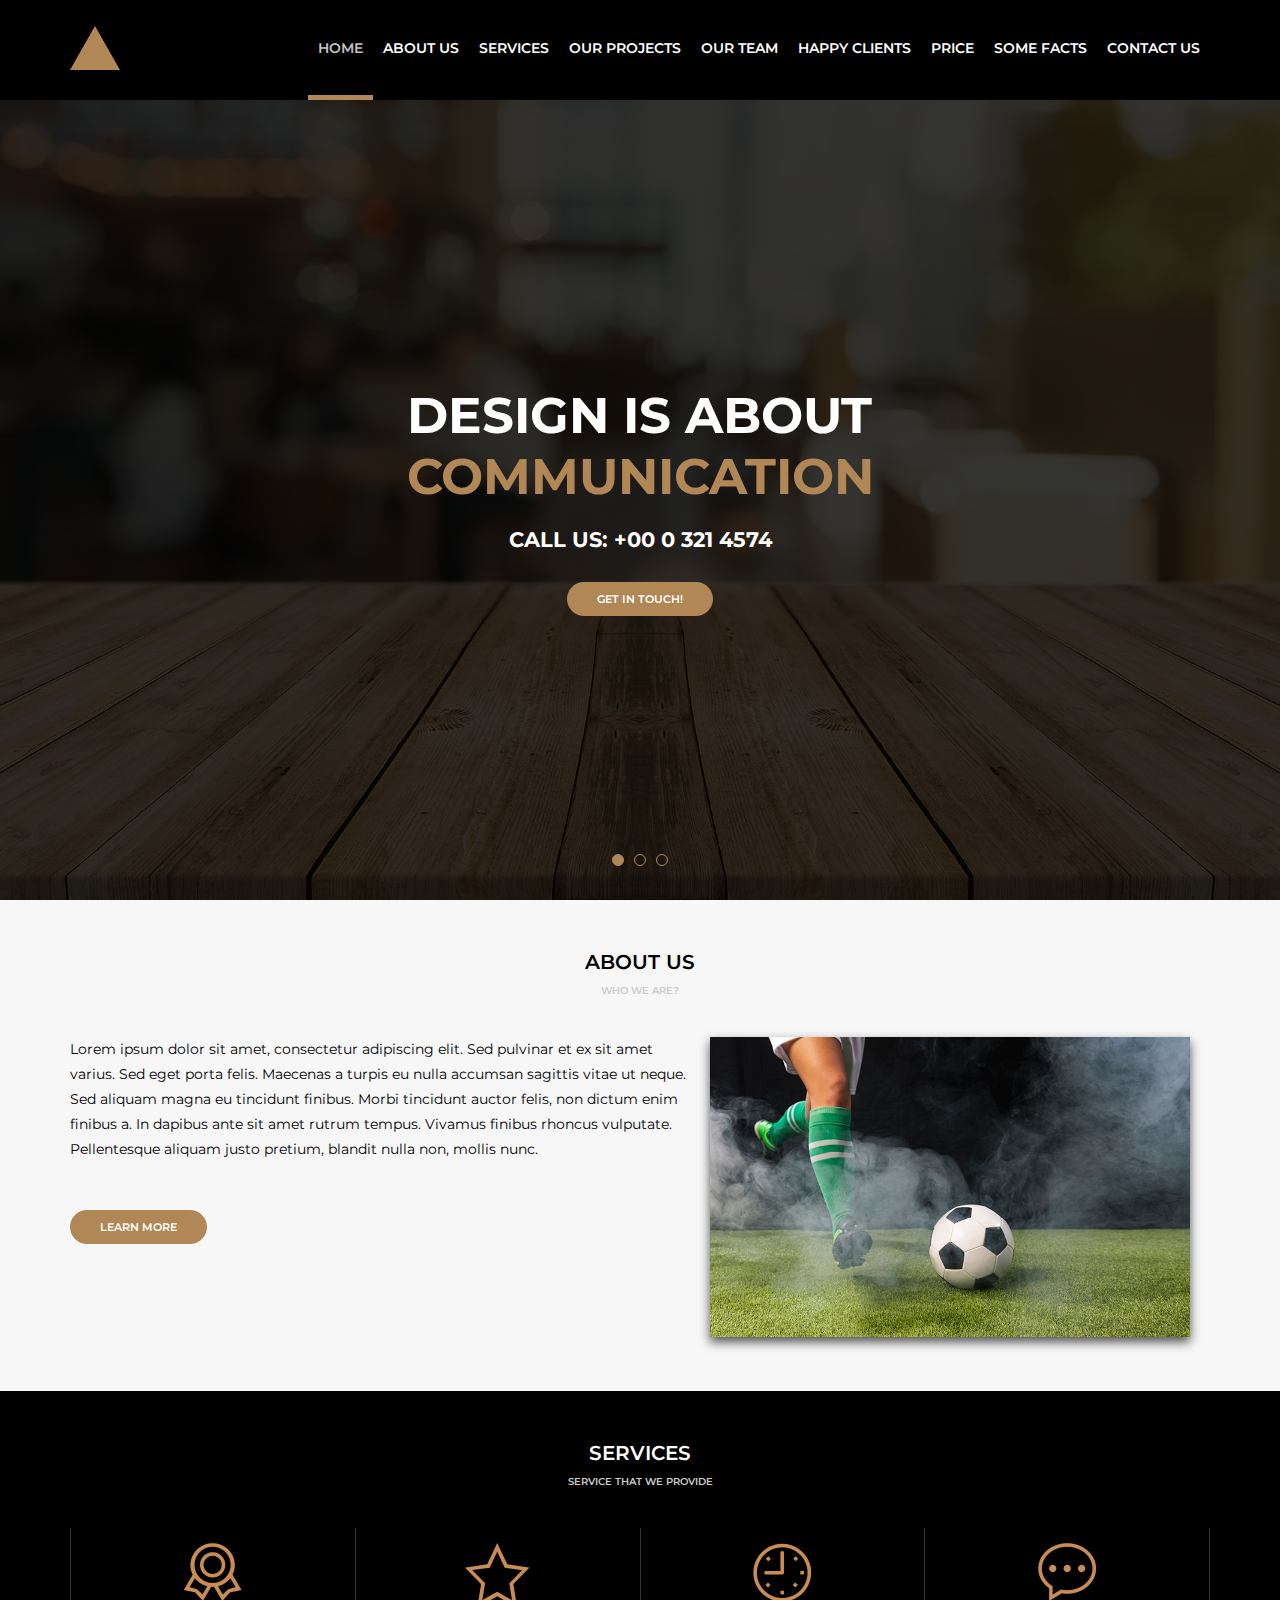
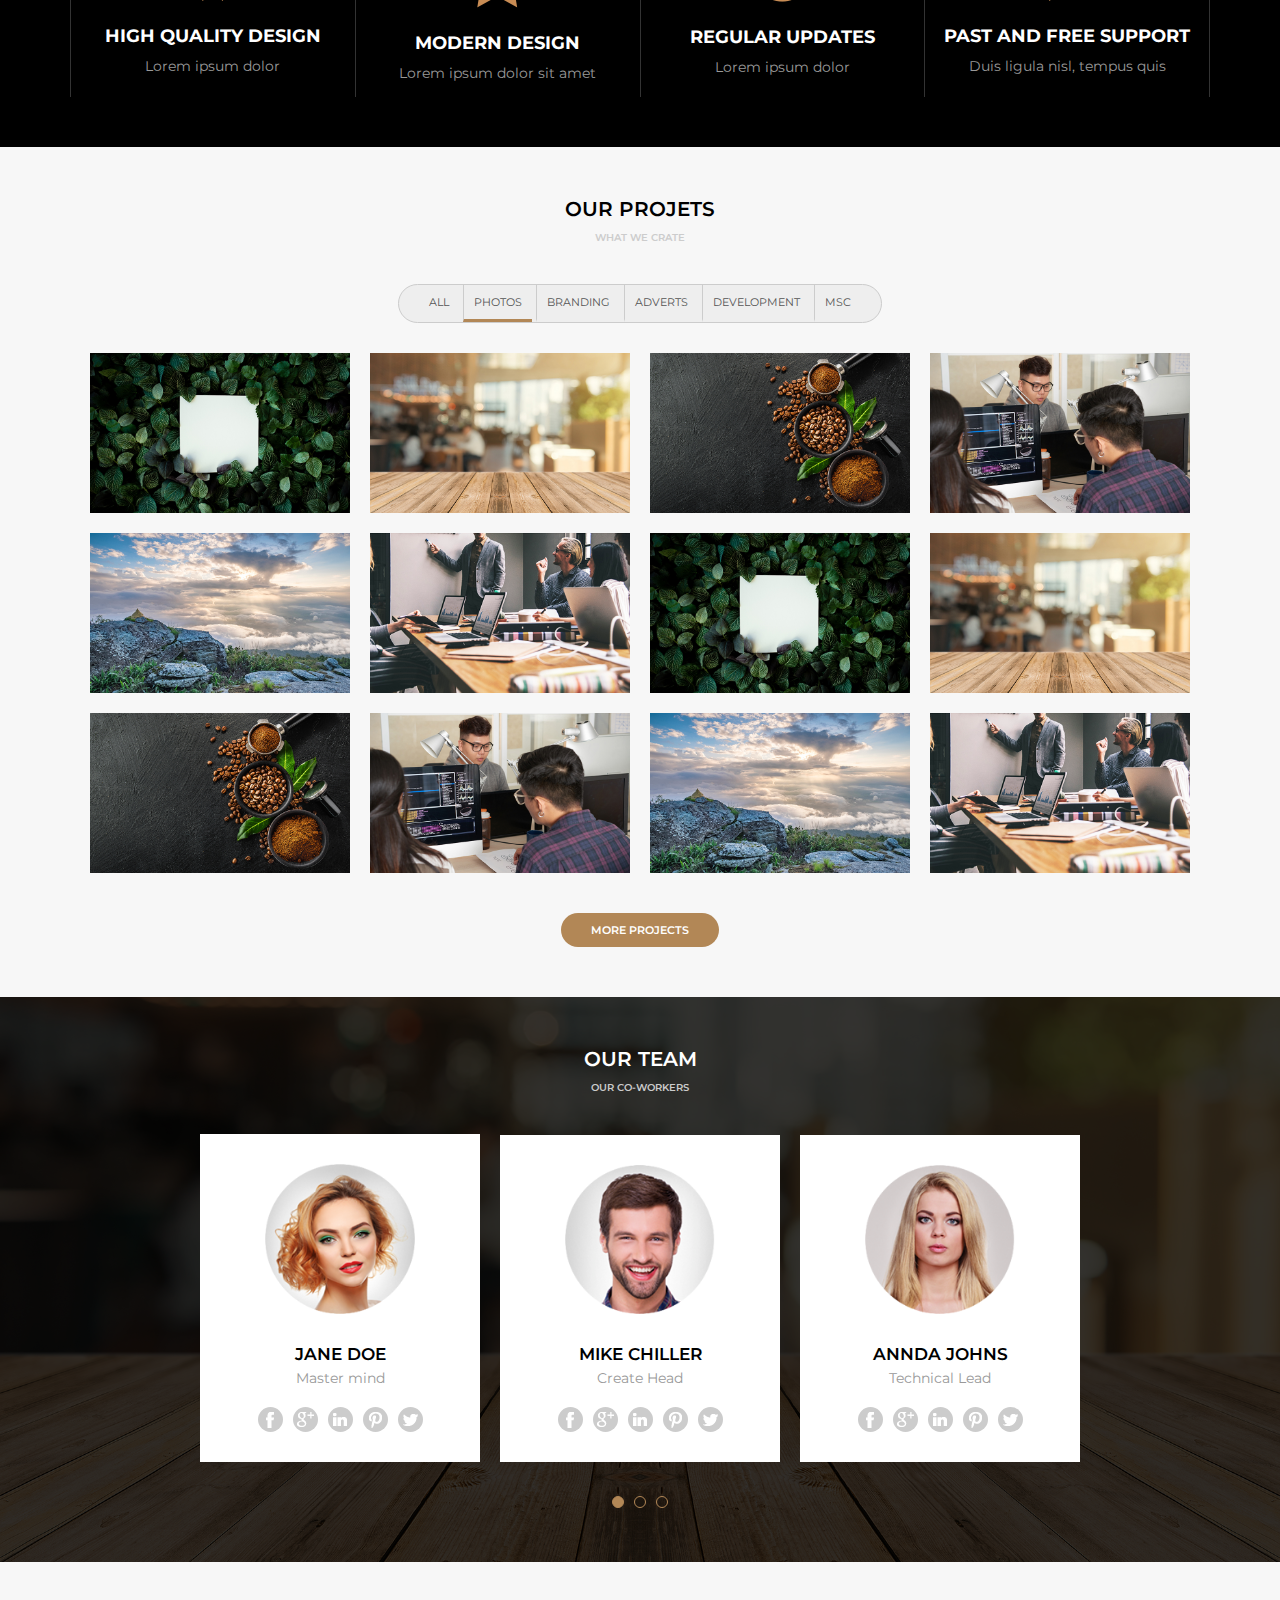
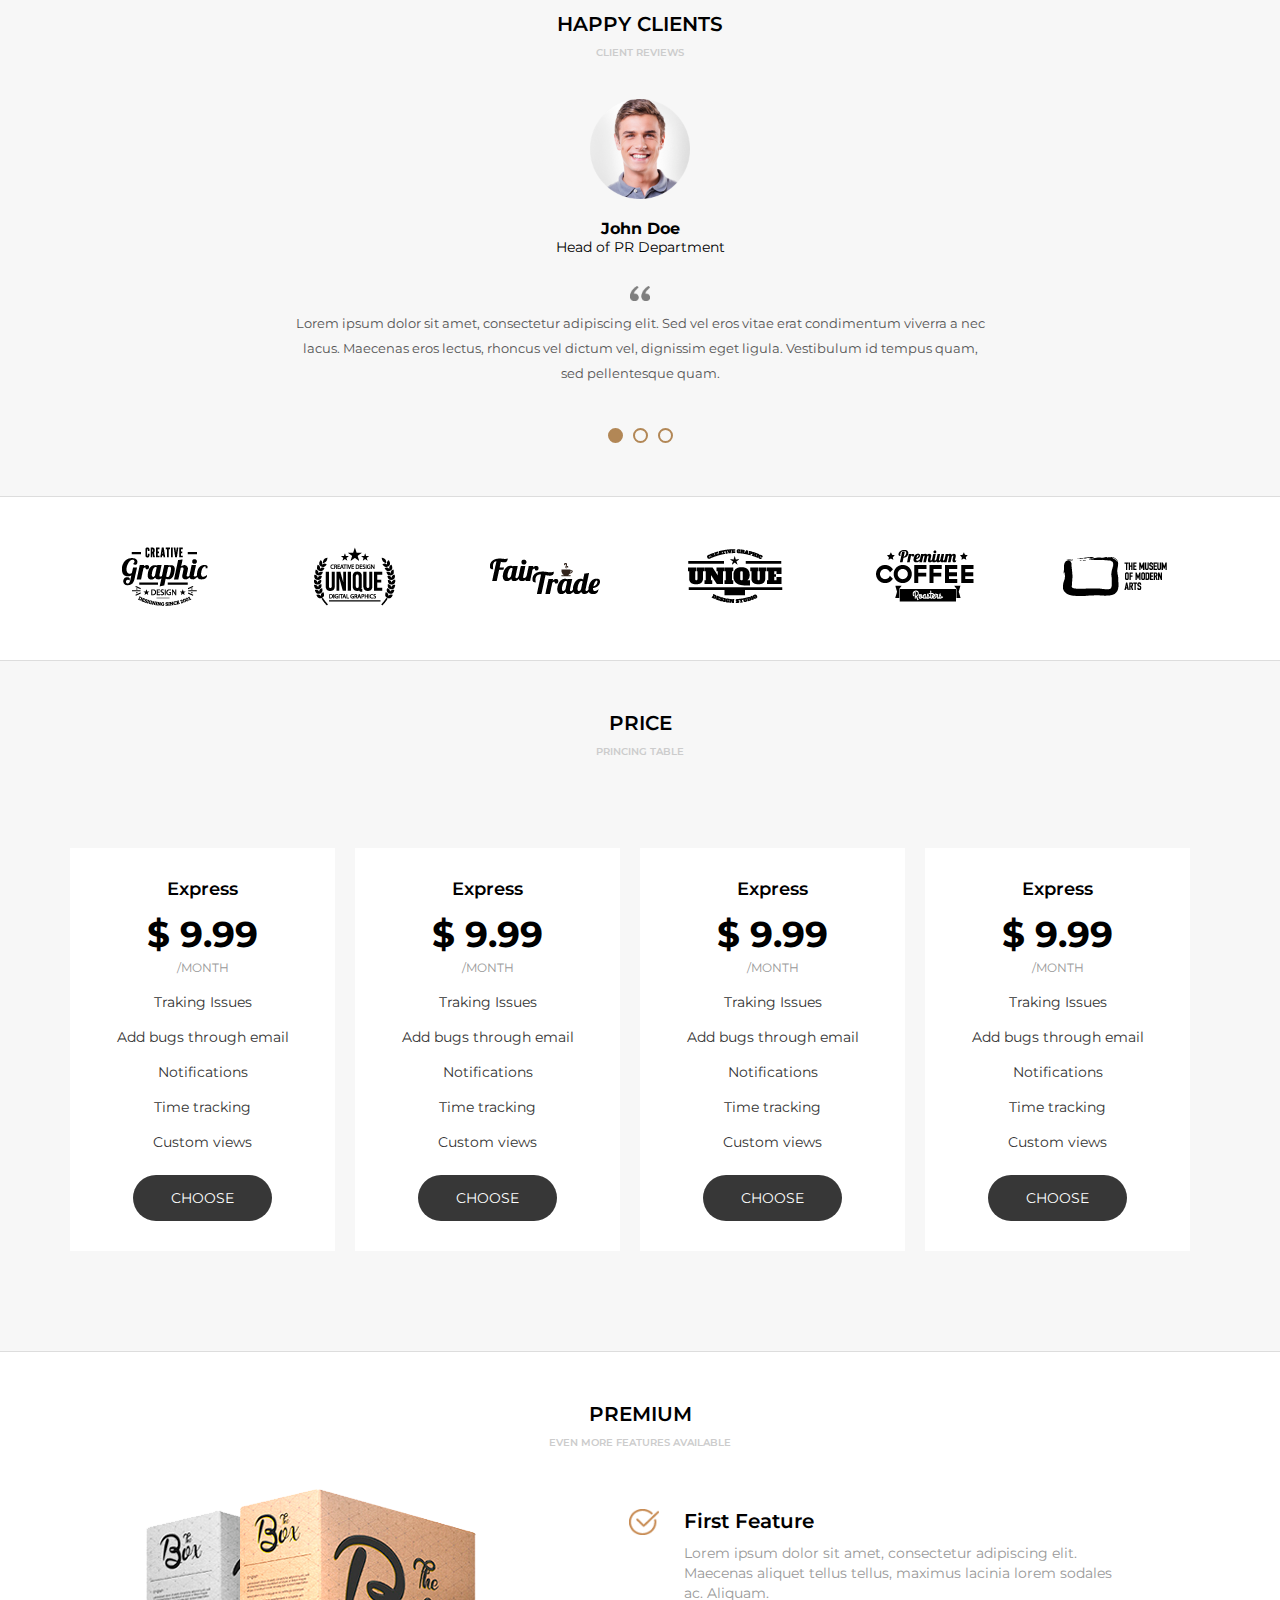
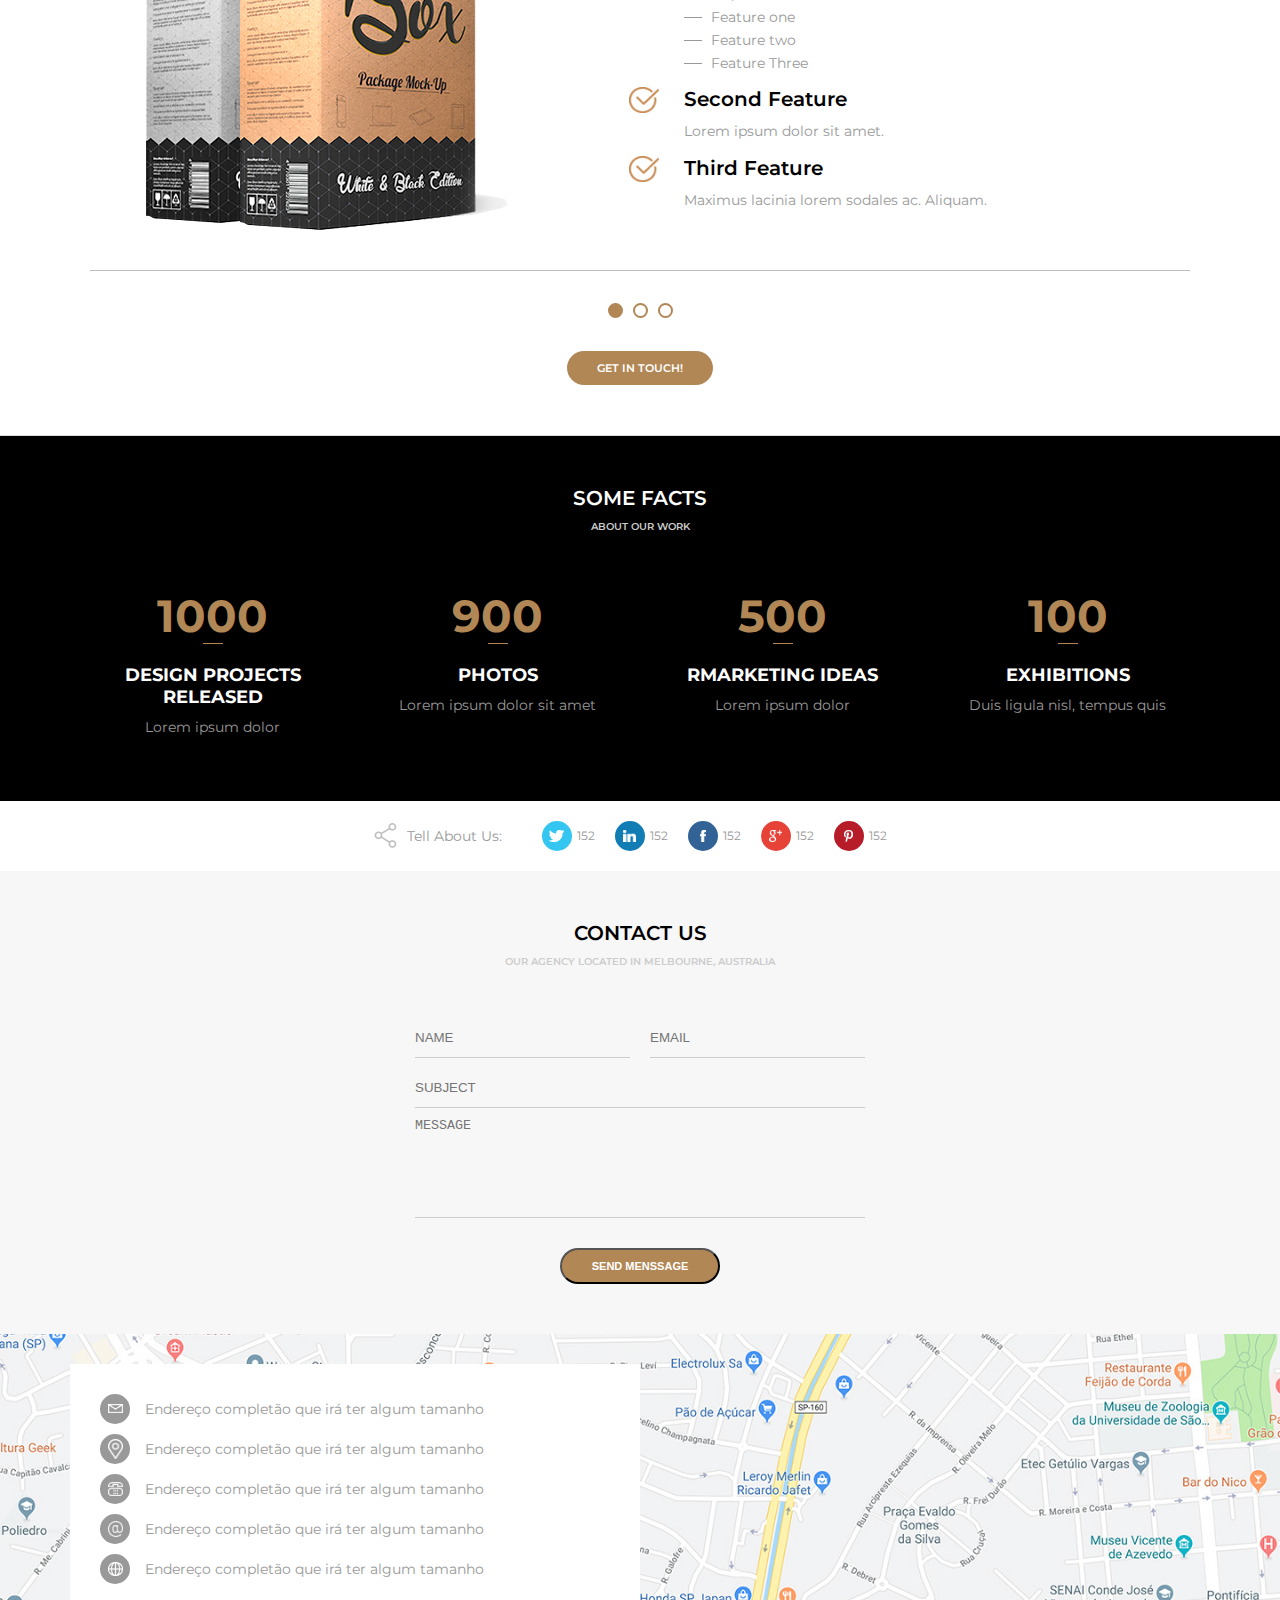
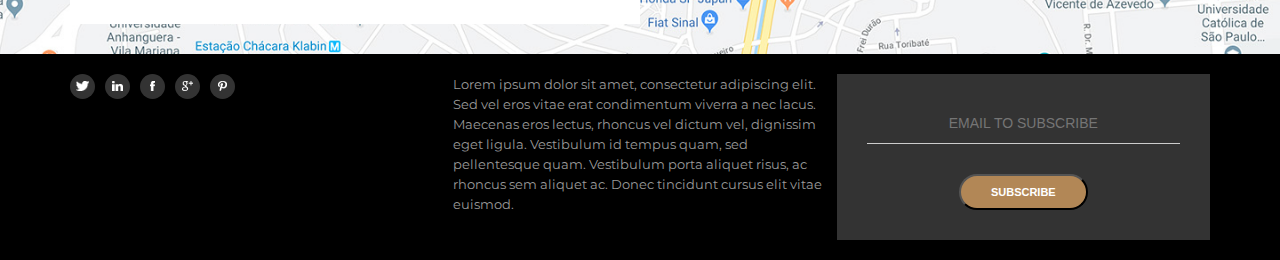
<file: index.html>
<!DOCTYPE html>
<html lang="en">
  <head>
    <meta charset="UTF-8" />
    <meta name="viewport" content="width=device-width,minimum-scale=1, initial-scale=1.0" />
    <title>AWAX</title>
    <link rel="preconnect" href="https://fonts.googleapis.com" />
    <link rel="preconnect" href="https://fonts.gstatic.com" crossorigin />
    <link
      href="https://fonts.googleapis.com/css2?family=Montserrat:wght@300;400;600;700&display=swap"
      rel="stylesheet"
    />
    <link rel="stylesheet" href="./assets/css/style.css" />
  </head>
  <body>
    <header>
      <div class="header">
        <div class="logo">
          <img src="./assets/images/logo.svg" alt="logo" />
        </div>
        <div class="menu">
          <img class="menu-opener" src="./assets/images/menu.png" alt="menu">
          <nav>
            <ul>
              <li class="active"><a href="">Home</a></li>
              <li><a href="">About Us</a></li>
              <li><a href="">Services</a></li>
              <li><a href="">Our Projects</a></li>
              <li><a href="">Our Team</a></li>
              <li><a href="">Happy Clients</a></li>
              <li><a href="">Price</a></li>
              <li><a href="">Some Facts</a></li>
              <li><a href="">Contact Us</a></li>
            </ul>
          </nav>
        </div>
      </div>
    </header>
    <main>
      <section class="banner">
        <div class="sliders" style="margin-left: 0vw">
          <div class="slide">
            <div class="slideArea">
              <h1>
                Design is about <br />
                <span>Communication</span>
              </h1>
              <h2>Call Us: +00 0 321 4574</h2>
              <a href="#" class="button">Get in Touch!</a>
            </div>
          </div><div class="slide">
            <div class="slideArea">
              <h1>
                Design is about <br />
                <span>Alogo</span>
              </h1>
              <h2>Call Us: +00 0 321 4574</h2>
              <a href="#" class="button">Get in Touch!</a>
            </div>
          </div><div class="slide">
            <div class="slideArea">
              <h1>
                Design is about <br />
                <span>Teste</span>
              </h1>
              <h2>Call Us: +00 0 321 4574</h2>
              <a href="#" class="button">Get in Touch!</a>
            </div>
          </div>
        </div>

        <div class="sliders-pointers">
          <div class="pointer active"></div>
          <div class="pointer"></div>
          <div class="pointer"></div>
        </div>
      </section>

      <section class="default ligth">
        <div class="section-title">About Us</div>
        <div class="section-desc">Who we are?</div>
        <div class="section-body">
          <div class="section-aboutus">
            <div class="section-aboutus--left">
              <p>Lorem ipsum dolor sit amet, consectetur adipiscing elit. Sed pulvinar et ex sit amet varius. Sed eget porta felis. Maecenas a turpis eu nulla accumsan sagittis vitae ut neque. Sed aliquam magna eu tincidunt finibus. Morbi tincidunt auctor felis, non dictum enim finibus a. In dapibus ante sit amet rutrum tempus. Vivamus finibus rhoncus vulputate. Pellentesque aliquam justo pretium, blandit nulla non, mollis nunc.</p>
              <br>
              <a href="#" class="button">Learn More</a>
            </div>
            <div class="section-aboutus--right">
              <img src="./media/foto9.jpg" alt="fotball">
              
            </div>
          </div>
        </div>
      </section>

      <section class="default dark">
        <div class="section-title">Services</div>
        <div class="section-desc">Service that we provide</div>
        <div class="section-body">
          <div class="section-services">
            <div class="section-service">
              <img src="./assets/images/medalha.png" alt="icon">
              <h4>high Quality Design</h4>
              <p>Lorem ipsum dolor</p>
            </div>
            <div class="section-service">
              <img src="./assets/images/estrela.png" alt="icon">
              <h4>Modern Design</h4>
              <p>Lorem ipsum dolor sit amet</p>
            </div>
            <div class="section-service">
              <img src="./assets/images/relogio.png" alt="icon">
              <h4>Regular Updates</h4>
              <p>Lorem ipsum dolor</p>
            </div>
            <div class="section-service">
              <img src="./assets/images/balao.png" alt="icon">
              <h4>Past And Free Support</h4>
              <p>Duis ligula nisl, tempus quis</p>
            </div>
          </div>
        </div>
      </section>

      <section class="default ligth">
        <div class="section-title">Our Projets</div>
        <div class="section-desc">What we crate</div>
        <div class="section-body">
          <div class="section-projects">
            <div class="section-projects---filtros">
              <ul>
                <li >All</li>
                <li class="active">Photos</li>
                <li>Branding</li>
                <li>Adverts</li>
                <li>Development</li>
                <li>MSC</li>
              </ul>
            </div>

            <div class="section-projects--photos">
              <div class="section-projects--photo">
                <div class="section-projects--photoarea">
                  <div class="section-projects--photoinfo">
                    <h5>ABOUT</h5>
                    <p>There are many variations</p>
                  </div>
                  <img src="./media/foto1.jpg" alt="">
                </div>
              </div>
              <div class="section-projects--photo">
                <div class="section-projects--photoarea">
                  <div class="section-projects--photoinfo">
                    <h5>ABOUT</h5>
                    <p>There are many variations</p>
                  </div>
                  <img src="./media/foto2.jpg" alt="">
                </div>
              </div>
              <div class="section-projects--photo">
                <div class="section-projects--photoarea">
                  <div class="section-projects--photoinfo">
                    <h5>ABOUT</h5>
                    <p>There are many variations</p>
                  </div>
                  <img src="./media/foto3.jpg" alt="">
                </div>
              </div>
              <div class="section-projects--photo">
                <div class="section-projects--photoarea">
                  <div class="section-projects--photoinfo">
                    <h5>ABOUT</h5>
                    <p>There are many variations</p>
                  </div>
                  <img src="./media/foto4.jpg" alt="">
                </div>
              </div>
              <div class="section-projects--photo">
                <div class="section-projects--photoarea">
                  <div class="section-projects--photoinfo">
                    <h5>ABOUT</h5>
                    <p>There are many variations</p>
                  </div>
                  <img src="./media/foto5.jpg" alt="">
                </div>
              </div>
              <div class="section-projects--photo">
                <div class="section-projects--photoarea">
                  <div class="section-projects--photoinfo">
                    <h5>ABOUT</h5>
                    <p>There are many variations</p>
                  </div>
                  <img src="./media/foto6.jpg" alt="">
                </div>
              </div>
              <div class="section-projects--photo">
                <div class="section-projects--photoarea">
                  <div class="section-projects--photoinfo">
                    <h5>ABOUT</h5>
                    <p>There are many variations</p>
                  </div>
                  <img src="./media/foto1.jpg" alt="">
                </div>
              </div>
              <div class="section-projects--photo">
                <div class="section-projects--photoarea">
                  <div class="section-projects--photoinfo">
                    <h5>ABOUT</h5>
                    <p>There are many variations</p>
                  </div>
                  <img src="./media/foto2.jpg" alt="">
                </div>
              </div>
              <div class="section-projects--photo">
                <div class="section-projects--photoarea">
                  <div class="section-projects--photoinfo">
                    <h5>ABOUT</h5>
                    <p>There are many variations</p>
                  </div>
                  <img src="./media/foto3.jpg" alt="">
                </div>
              </div>
              <div class="section-projects--photo">
                <div class="section-projects--photoarea">
                  <div class="section-projects--photoinfo">
                    <h5>ABOUT</h5>
                    <p>There are many variations</p>
                  </div>
                  <img src="./media/foto4.jpg" alt="">
                </div>
              </div>
              <div class="section-projects--photo">
                <div class="section-projects--photoarea">
                  <div class="section-projects--photoinfo">
                    <h5>ABOUT</h5>
                    <p>There are many variations</p>
                  </div>
                  <img src="./media/foto5.jpg" alt="">
                </div>
              </div>
              <div class="section-projects--photo">
                <div class="section-projects--photoarea">
                  <div class="section-projects--photoinfo">
                    <h5>ABOUT</h5>
                    <p>There are many variations</p>
                  </div>
                  <img src="./media/foto6.jpg" alt="">
                </div>
              </div>
            </div>

            <a href="#" class="button">More Projects</a>
          </div>
        </div>
      </section>

      <section class="default dark bg-team">
        <div class="section-team-area">
          <div class="section-title">Our team</div>
          <div class="section-desc">Our Co-workers</div>
            <div class="section-body">
              <div class="section-team">
                <div class="sliders" style="margin-left: 0vw">
                  <div class="slide">
                    <div class="slideArea">
                     <img src="./media/mulher1.png" alt="woman" class="section-team--avatar">
                     <div class="section-team--name">Jane Doe</div>
                     <div class="section-team--role">Master mind</div>
                     <div class="section-team--social">
                      <a href="#"><img src="./assets/images/facebook.png" alt="facebook"></a>
                      <a href="#"><img src="./assets/images/googleplus.png" alt="googleplus"></a>
                      <a href="#"><img src="./assets/images/linkedin.png" alt="linkedin"></a>
                      <a href="#"><img src="./assets/images/pinterest.png" alt="pinterest"></a>
                      <a href="#"><img src="./assets/images/twitter.png" alt="twitter"></a>
                     </div>
                    </div>
                  </div><div class="slide">
                    <div class="slideArea">
                      <img src="./media/homem1.png" alt="woman" class="section-team--avatar">
                      <div class="section-team--name">Mike Chiller</div>
                      <div class="section-team--role">Create Head</div>
                      <div class="section-team--social">
                       <a href="#"><img src="./assets/images/facebook.png" alt="facebook"></a>
                       <a href="#"><img src="./assets/images/googleplus.png" alt="googleplus"></a>
                       <a href="#"><img src="./assets/images/linkedin.png" alt="linkedin"></a>
                       <a href="#"><img src="./assets/images/pinterest.png" alt="pinterest"></a>
                       <a href="#"><img src="./assets/images/twitter.png" alt="twitter"></a>
                      </div>
                    </div>
                  </div><div class="slide">
                    <div class="slideArea">
                      <img src="./media/mulher2.png" alt="woman" class="section-team--avatar">
                      <div class="section-team--name">Annda Johns</div>
                      <div class="section-team--role">Technical Lead</div>
                      <div class="section-team--social">
                       <a href="#"><img src="./assets/images/facebook.png" alt="facebook"></a>
                       <a href="#"><img src="./assets/images/googleplus.png" alt="googleplus"></a>
                       <a href="#"><img src="./assets/images/linkedin.png" alt="linkedin"></a>
                       <a href="#"><img src="./assets/images/pinterest.png" alt="pinterest"></a>
                       <a href="#"><img src="./assets/images/twitter.png" alt="twitter"></a>
                      </div>
                    </div>
                  </div><div class="slide">
                    <div class="slideArea">
                      <img src="./media/mulher1.png" alt="woman" class="section-team--avatar">
                      <div class="section-team--name">Jane Doe</div>
                      <div class="section-team--role">Master mind</div>
                      <div class="section-team--social">
                       <a href="#"><img src="./assets/images/facebook.png" alt="facebook"></a>
                       <a href="#"><img src="./assets/images/googleplus.png" alt="googleplus"></a>
                       <a href="#"><img src="./assets/images/linkedin.png" alt="linkedin"></a>
                       <a href="#"><img src="./assets/images/pinterest.png" alt="pinterest"></a>
                       <a href="#"><img src="./assets/images/twitter.png" alt="twitter"></a>
                      </div>
                    </div>
                  </div>
                </div>
              </div>

              <div class="sliders-pointers">
                <div class="pointer active"></div>
                <div class="pointer"></div>
                <div class="pointer"></div>
              </div>
            </div>
          </div>
        </div>
      </section>

      <section class="default light testimonials">
        <div class="section-title">Happy Clients</div>
        <div class="section-desc">Client Reviews</div>
        <div class="section-body">
            <div class="section-testimonials">
                <div class="sliders" style="margin-left:0;">
                    <div class="slide">
                        <div class="slidearea">
                            <img class="section-testimonials--avatar" src="media/homem2.png" />
                            <div class="section-testimonials--name">John Doe</div>
                            <div class="section-testimonials--role">Head of PR Department</div>
                            <img class="section-testimonials--quoteimg" src="assets/images/quote.png" />
                            <div class="section-testimonials--quote">Lorem ipsum dolor sit amet, consectetur adipiscing elit. Sed vel eros vitae erat condimentum viverra a nec lacus. Maecenas eros lectus, rhoncus vel dictum vel, dignissim eget ligula. Vestibulum id tempus quam, sed pellentesque quam.</div>
                        </div>
                    </div><div class="slide">
                        <div class="slidearea">
                            <img class="section-testimonials--avatar" src="media/homem2.png" />
                            <div class="section-testimonials--name">John Doe</div>
                            <div class="section-testimonials--role">Head of PR Department</div>
                            <img class="section-testimonials--quoteimg" src="assets/images/quote.png" />
                            <div class="section-testimonials--quote">Lorem ipsum dolor sit amet, consectetur adipiscing elit. Sed vel eros vitae erat condimentum viverra a nec lacus. Maecenas eros lectus, rhoncus vel dictum vel, dignissim eget ligula. Vestibulum id tempus quam, sed pellentesque quam.</div>
                        </div>
                    </div><div class="slide">
                        <div class="slidearea">
                            <img class="section-testimonials--avatar" src="media/homem2.png" />
                            <div class="section-testimonials--name">John Doe</div>
                            <div class="section-testimonials--role">Head of PR Department</div>
                            <img class="section-testimonials--quoteimg" src="assets/images/quote.png" />
                            <div class="section-testimonials--quote">Lorem ipsum dolor sit amet, consectetur adipiscing elit. Sed vel eros vitae erat condimentum viverra a nec lacus. Maecenas eros lectus, rhoncus vel dictum vel, dignissim eget ligula. Vestibulum id tempus quam, sed pellentesque quam.</div>
                        </div>
                    </div>
                </div>
                <div class="sliders-pointers">
                    <div class="pointer active"></div>
                    <div class="pointer"></div>
                    <div class="pointer"></div>
                </div>
            </div>
        </div>
      </section>

      <section class="default section-companies">
        <div class="section-body">
            <div class="section-companies--area">
                <div class="section-company">
                    <img src="media/empresa1.png" />
                </div>
                <div class="section-company">
                    <img src="media/empresa2.png" />
                </div>
                <div class="section-company">
                    <img src="media/empresa3.png" />
                </div>
                <div class="section-company">
                    <img src="media/empresa4.png" />
                </div>
                <div class="section-company">
                    <img src="media/empresa5.png" />
                </div>
                <div class="section-company">
                    <img src="media/empresa6.png" />
                </div>
            </div>
        </div>
      </section>

      <section class="default ligth bg-price">
        <div class="section-title">Price</div>
        <div class="section-desc">Princing table</div>
        <div class="section-body">
              <div class="section-prices">
                <div class="prices" >
                  <div class="price">
                    <div class="priceArea">
                     <h3>Express</h3>
                     <div class="priceText">$ 9.99</div>
                     <div class="month">/Month</div>
                      <div class="benefits">
                        Traking Issues
                        <br>
                        Add bugs through email
                        <br>
                        Notifications
                        <br>
                        Time tracking
                        <br>
                        Custom views
                     </div>

                     <a href="#">CHOOSE</a>
                    </div>
                  </div>

                  <div class="price">
                    <div class="priceArea">
                     <h3>Express</h3>
                     <div class="priceText">$ 9.99</div>
                     <div class="month">/Month</div>
                     <div class="benefits">
                        Traking Issues
                        <br>
                        Add bugs through email
                        <br>
                        Notifications
                        <br>
                        Time tracking
                        <br>
                        Custom views
                     </div>

                     <a href="#">CHOOSE</a>
                    </div>
                  </div>
  
                  <div class="price">
                    <div class="priceArea">
                     <h3>Express</h3>
                     <div class="priceText">$ 9.99</div>
                     <div class="month">/Month</div>
                     <div class="benefits">
                        Traking Issues
                        <br>
                        Add bugs through email
                        <br>
                        Notifications
                        <br>
                        Time tracking
                        <br>
                        Custom views
                     </div>

                     <a href="#">CHOOSE</a>
                    </div>
                  </div>
                  <div class="price">
                    <div class="priceArea">
                     <h3>Express</h3>
                     <div class="priceText">$ 9.99</div>
                     <div class="month">/Month</div>
                     <div class="benefits">
                        Traking Issues
                        <br>
                        Add bugs through email
                        <br>
                        Notifications
                        <br>
                        Time tracking
                        <br>
                        Custom views
                     </div>

                     <a href="#">CHOOSE</a>
                    </div>
                </div>
                </div>
              </div>

          
        </div>
      </section>

      <section class="default ligth bg-premium">
        <div class="section-title">Premium</div>
        <div class="section-desc">Even more features available</div>
        <div class="section-body">
          <div class="section-premium">
            <div class="section-premium--boxes">
              <img src="./media/boxes.png" alt="boxes">
            </div>
            <div class="section-premium--features">
              <div class="feature">
                <img src="./assets/images/check.png" alt="check">
                <div class="feature-body">
                  <h3>First Feature</h3>
                  <p>Lorem ipsum dolor sit amet, 
                    consectetur adipiscing elit. Maecenas aliquet tellus tellus, 
                    maximus lacinia lorem sodales ac. Aliquam.
                  </p>
                  <ul>
                    <li><span></span> Feature one</li>
                    <li><span></span> Feature two</li>
                    <li><span></span> Feature Three</li>
                  </ul>
                </div>
              </div>
              <div class="feature">
                <img src="./assets/images/check.png" alt="check">
                <div class="feature-body">
                  <h3>Second Feature</h3>
                  <p>Lorem ipsum dolor sit amet.
                  </p>
                </div>
              </div>
              <div class="feature">
                <img src="./assets/images/check.png" alt="check">
                <div class="feature-body">
                  <h3>Third Feature</h3>
                  <p>Maximus lacinia lorem sodales ac. Aliquam.
                  </p>
                </div>
              </div>
            </div>
          </div>
          <div class="sliders-pointers">
            <div class="pointer active"></div>
            <div class="pointer"></div>
            <div class="pointer"></div>
          </div>
          <a href="#" class="button">Get in touch!</a>
        </div>
      </section>
      <section class="default dark">
        <div class="section-title">Some Facts</div>
        <div class="section-desc">About our Work</div>
        <div class="section-body">
          <div class="section-facts">
            <div class="section-fact">
              <h3>1000</h3>
              <div class="section-fact-line"></div>
              <h4>DESIGN PROJECTS RELEASED</h4>
              <p>Lorem ipsum dolor</p>
            </div>
            <div class="section-fact">
              <h3>900</h3>
              <div class="section-fact-line"></div>
              <h4>PHOTOS</h4>
              <p>Lorem ipsum dolor sit amet</p>
            </div>
            <div class="section-fact">
              <h3>500</h3>
              <div class="section-fact-line"></div>
              <h4>RMARKETING IDEAS</h4>
              <p>Lorem ipsum dolor</p>
            </div>
            <div class="section-fact">
              <h3>100</h3>
              <div class="section-fact-line"></div>
              <h4>EXHIBITIONS</h4>
              <p>Duis ligula nisl, tempus quis</p>
            </div>
          </div>
        </div>
      </section>

      <section class="section-share">
        <div class="section-share--legend">
            <img src="assets/images/share.png" />
            Tell About Us:
        </div>
        <div class="section-share--item">
            <div class="section-share--icon twitter">
                <img src="assets/images/twitter.png" />
            </div>
            152
        </div>
        <div class="section-share--item">
            <div class="section-share--icon linkedin">
                <img src="assets/images/linkedin.png" />
            </div>
            152
        </div>
        <div class="section-share--item">
            <div class="section-share--icon facebook">
                <img src="assets/images/facebook.png" />
            </div>
            152
        </div>
        <div class="section-share--item">
            <div class="section-share--icon googleplus">
                <img src="assets/images/googleplus.png" />
            </div>
            152
        </div>
        <div class="section-share--item">
            <div class="section-share--icon pinterest">
                <img src="assets/images/pinterest.png" />
            </div>
            152
        </div>
    </section>

    <section class="default ligth">
      <div class="section-title">Contact Us</div>
      <div class="section-desc">Our agency located in melbourne, australia</div>
      <div class="section-body">
        <div class="section-contact">
          <form action="POST">
            <div class="section-contact--split">
              <input type="text" name="name" placeholder="NAME" required>
              <input type="text" name="name" placeholder="EMAIL">
            </div>
            <input type="text" name="subject" placeholder="SUBJECT">
            <textarea name="message" id="message" placeholder="MESSAGE"></textarea>
            <input type="submit" value="SEND MENSSAGE" class="button">
          </form>
        </div>
      </div>
    </section>

    <section class="section-map">
      <div class="section-map--area">
          <div class="section-map--info">
                  <div class="section-map--info-item">
                      <div class="section-map--info-item-img">
                          <img src="assets/images/carta.png" />
                      </div>
                      Endereço completão que irá ter algum tamanho
                  </div>
                  <div class="section-map--info-item">
                      <div class="section-map--info-item-img">
                          <img src="assets/images/localizacao.png" />
                      </div>
                      Endereço completão que irá ter algum tamanho
                  </div>
                  <div class="section-map--info-item">
                      <div class="section-map--info-item-img">
                          <img src="assets/images/telefone.png" />
                      </div>
                      Endereço completão que irá ter algum tamanho
                  </div>
                  <div class="section-map--info-item">
                      <div class="section-map--info-item-img">
                          <img src="assets/images/arroba.png" />
                      </div>
                      Endereço completão que irá ter algum tamanho
                  </div>
                  <div class="section-map--info-item">
                      <div class="section-map--info-item-img">
                          <img src="assets/images/web.png" />
                      </div>
                      Endereço completão que irá ter algum tamanho
                  </div>
          </div>
      </div>
  </section>
    </main>
    <footer>
      <div class="footer--area">
        <div class="footer--item area1">
            <div class="footer-social">
                <a href=""><img src="assets/images/twitter.png"></a>
                <a href=""><img src="assets/images/linkedin.png"></a>
                <a href=""><img src="assets/images/facebook.png"></a>
                <a href=""><img src="assets/images/googleplus.png"></a>
                <a href=""><img src="assets/images/pinterest.png"></a>
            </div>
        </div>
        <div class="footer--item area2">
                Lorem ipsum dolor sit amet, consectetur adipiscing elit. Sed vel eros vitae erat condimentum viverra a nec lacus. Maecenas eros lectus, rhoncus vel dictum vel, dignissim eget ligula. Vestibulum id tempus quam, sed pellentesque quam. Vestibulum porta aliquet risus, ac rhoncus sem aliquet ac. Donec tincidunt cursus elit vitae euismod.
        </div>
        <div class="footer--item area3">
            <form method="POST">
                <input type="email" name="email" placeholder="EMAIL TO SUBSCRIBE">
                <button class="button">Subscribe</button>
            </form>
        </div>
    </div>
    </footer>
    <script src="./assets/javascript/script.js"></script>
  </body>
</html>
</file>
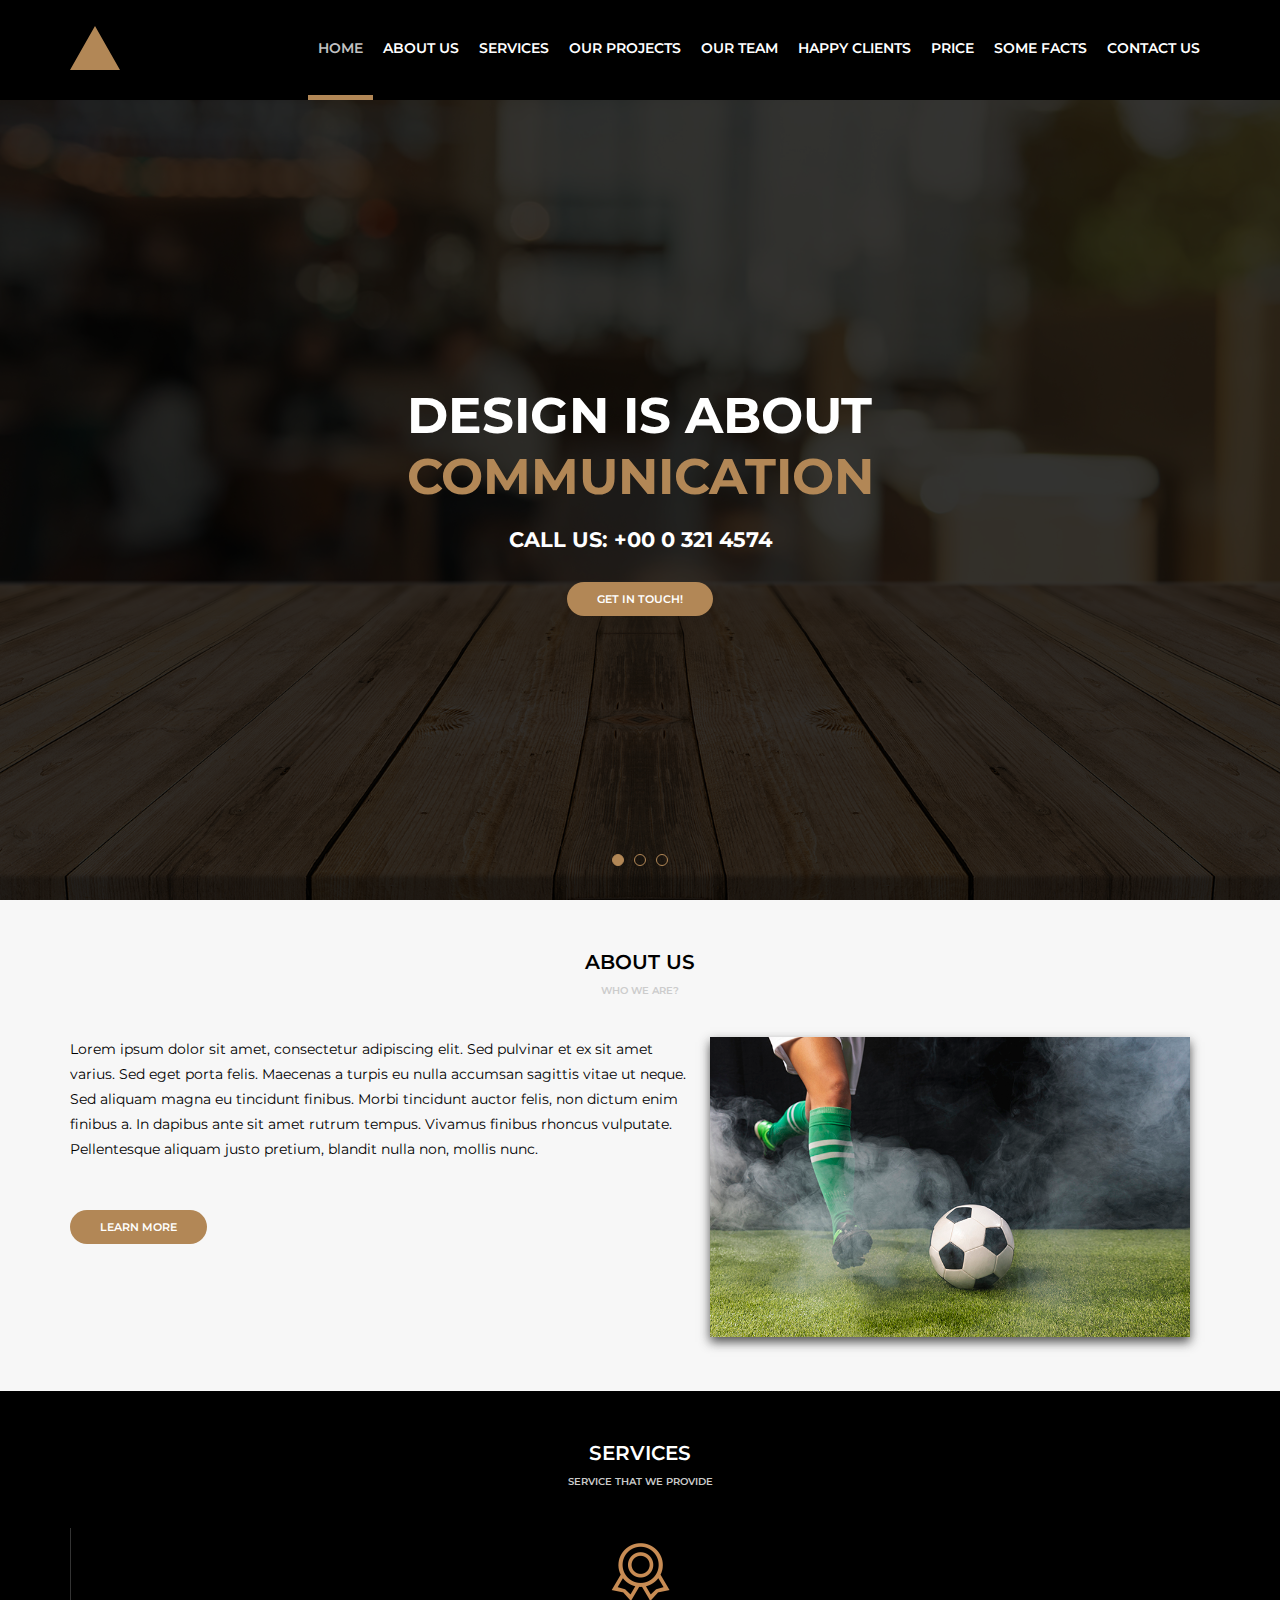
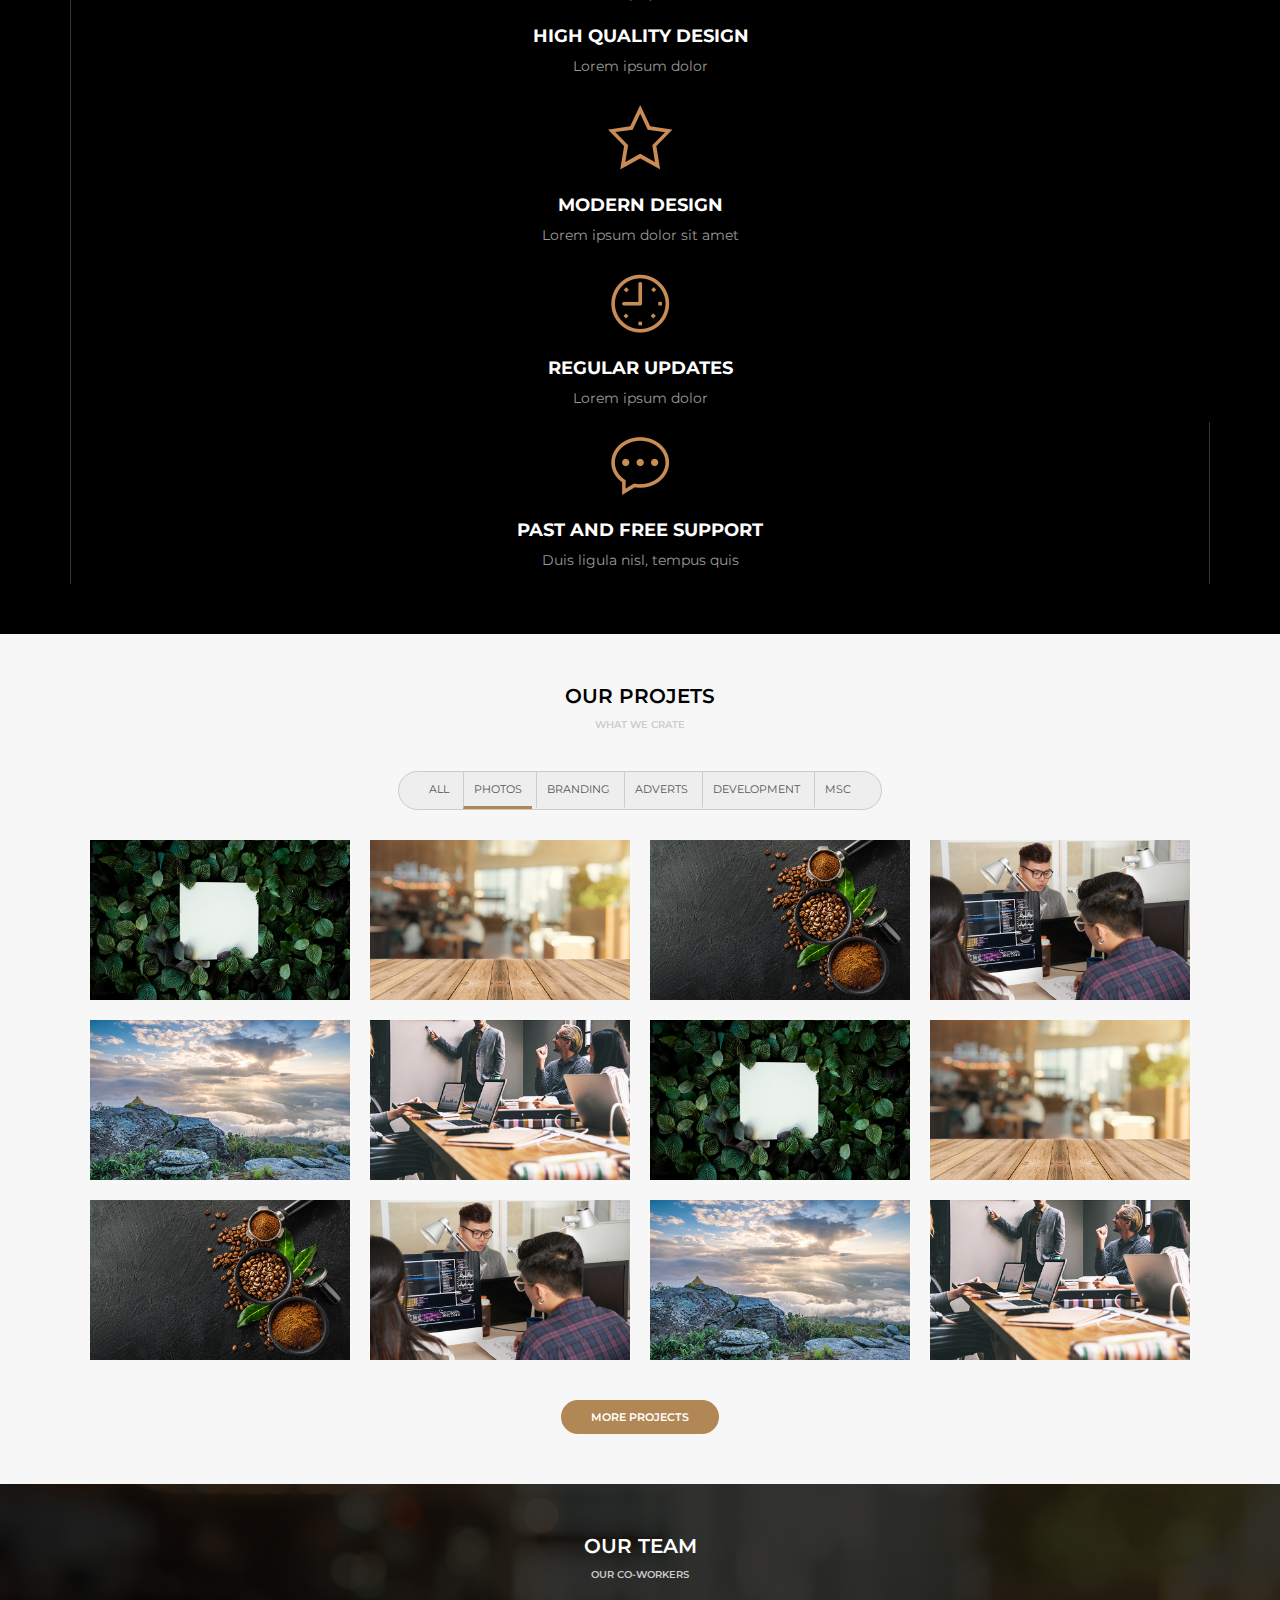
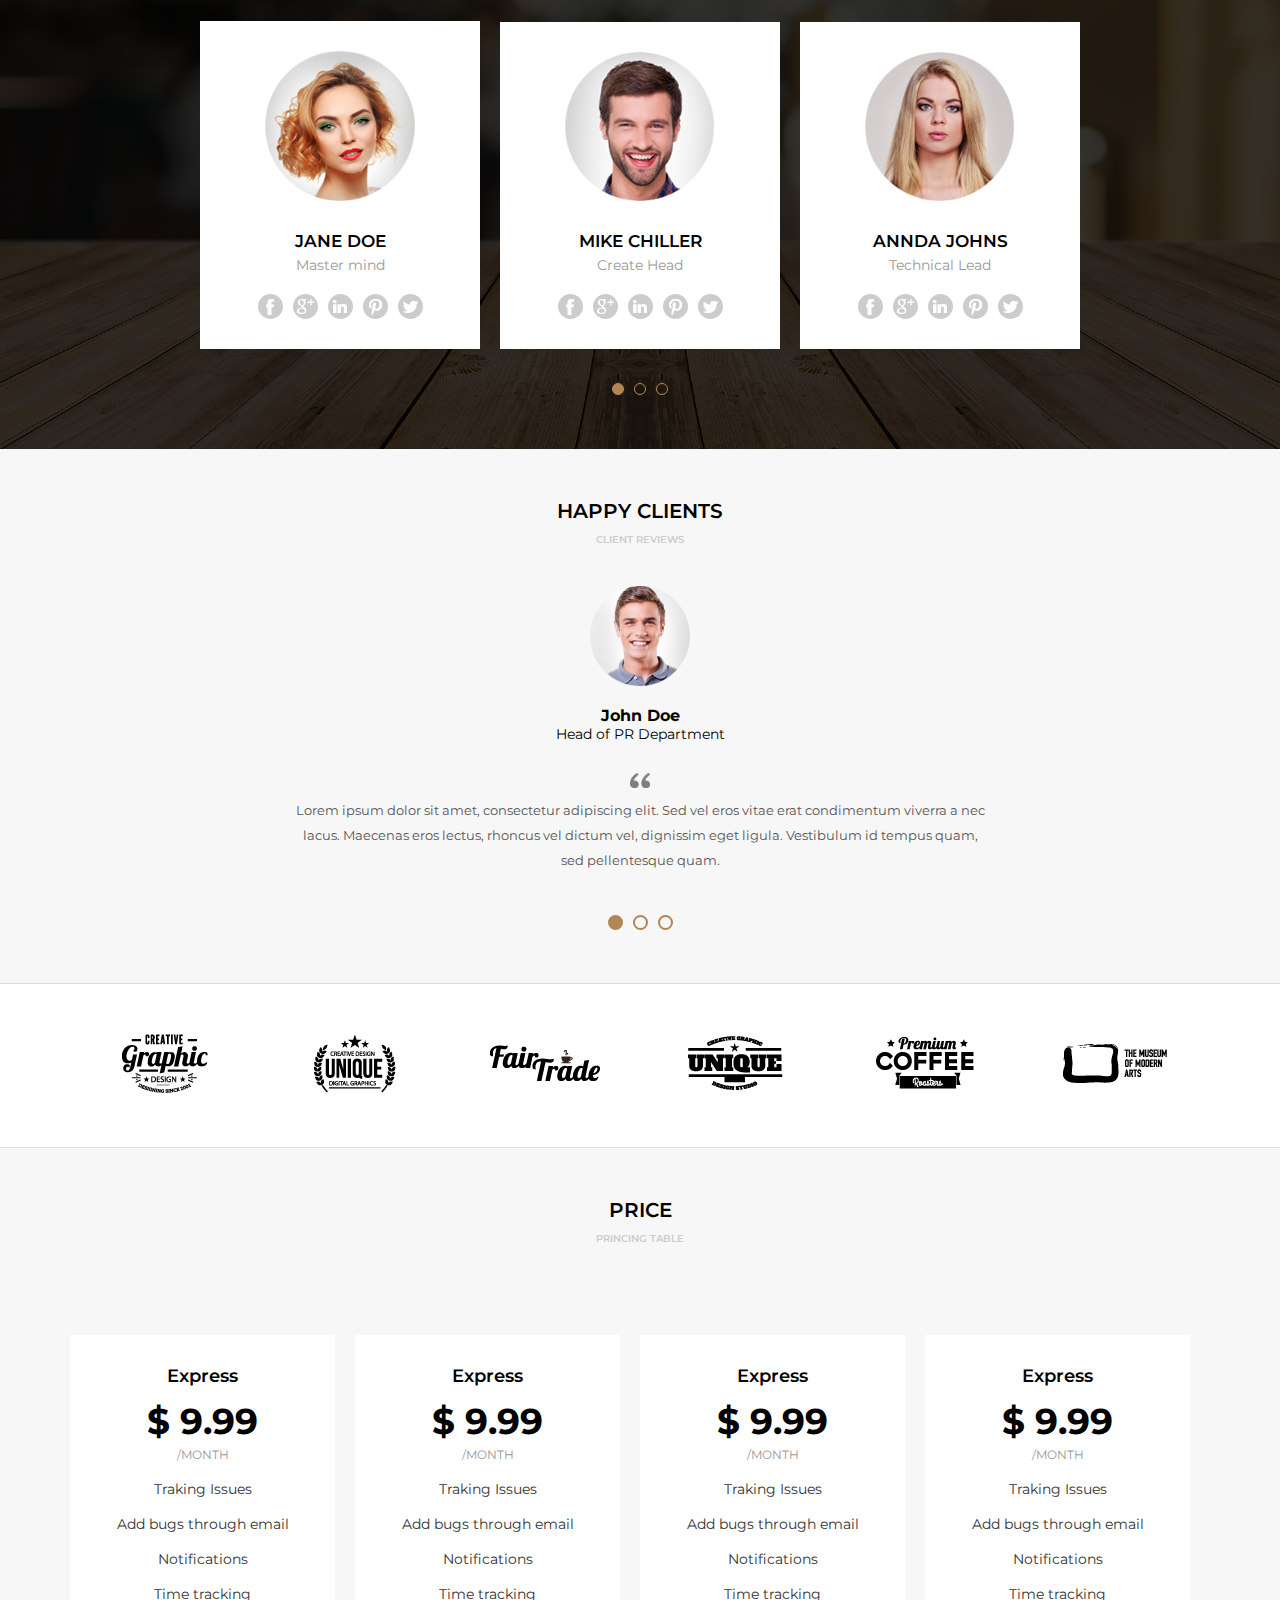
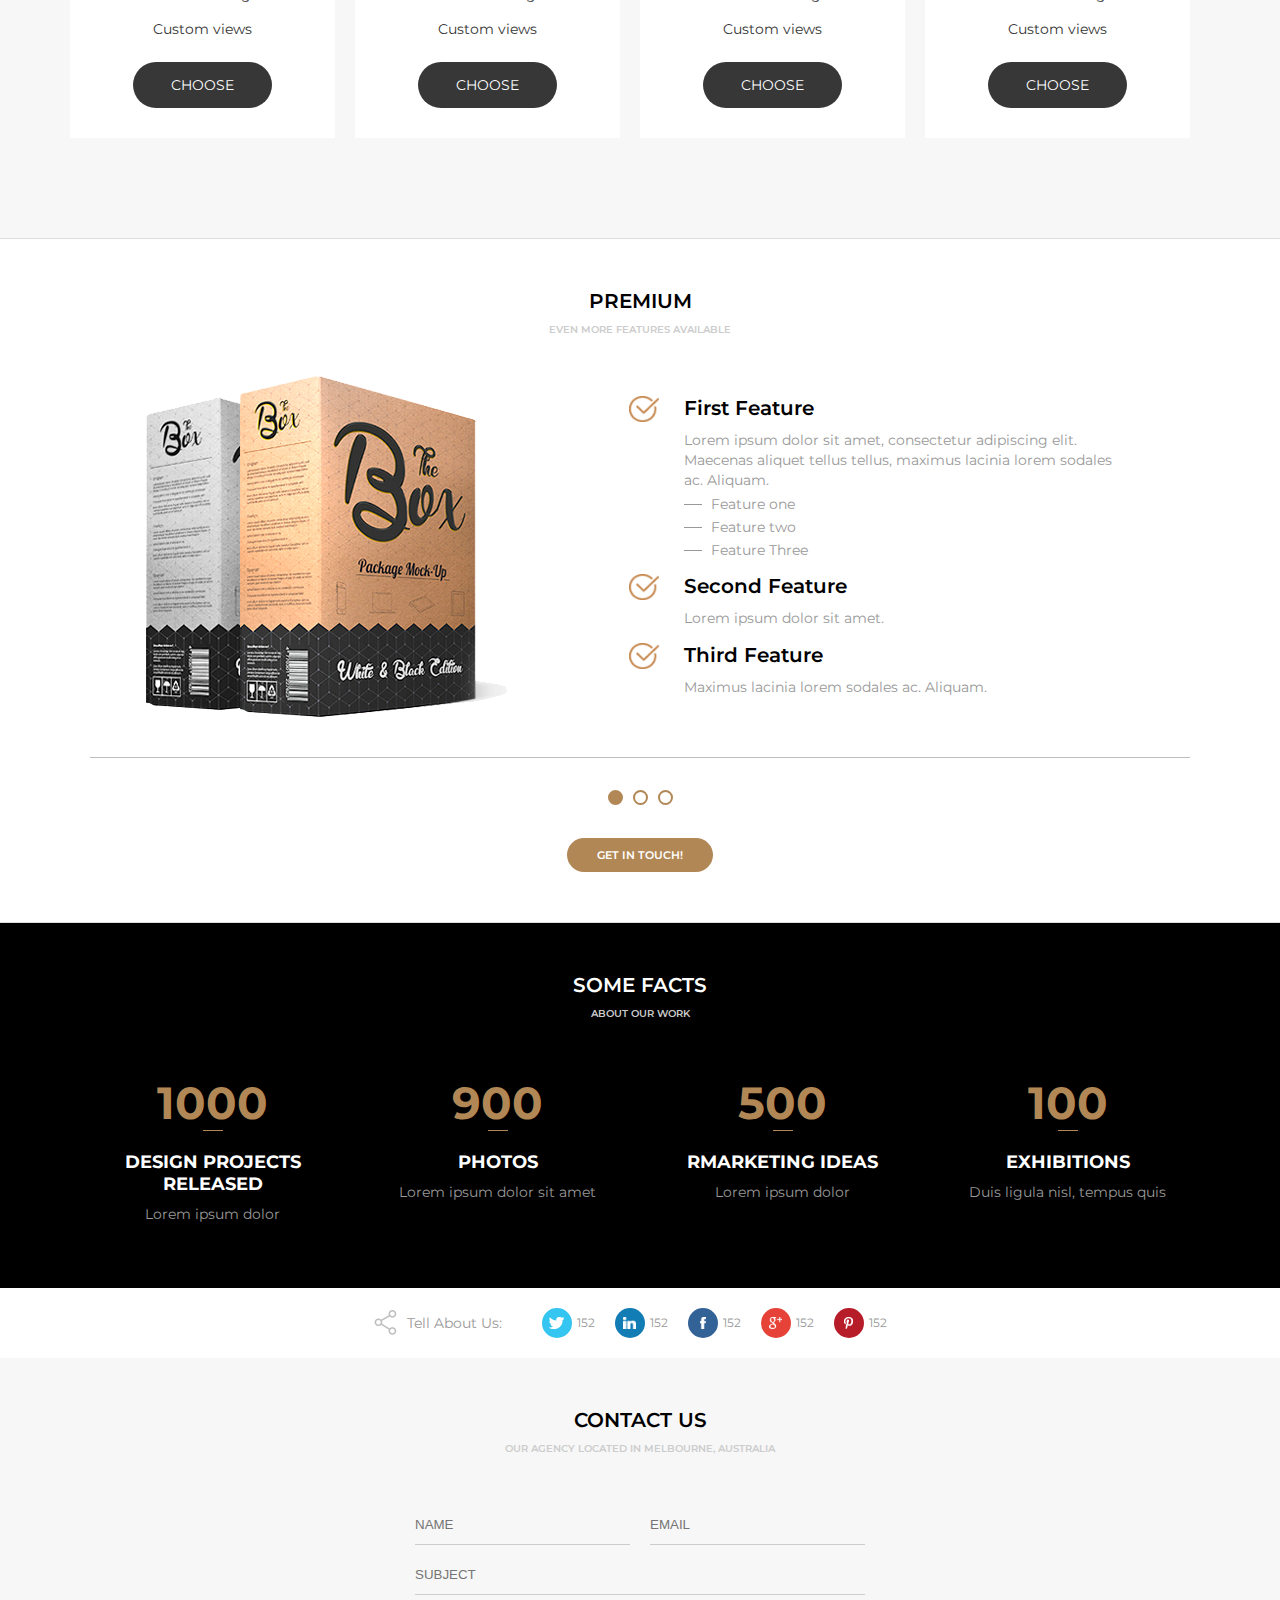
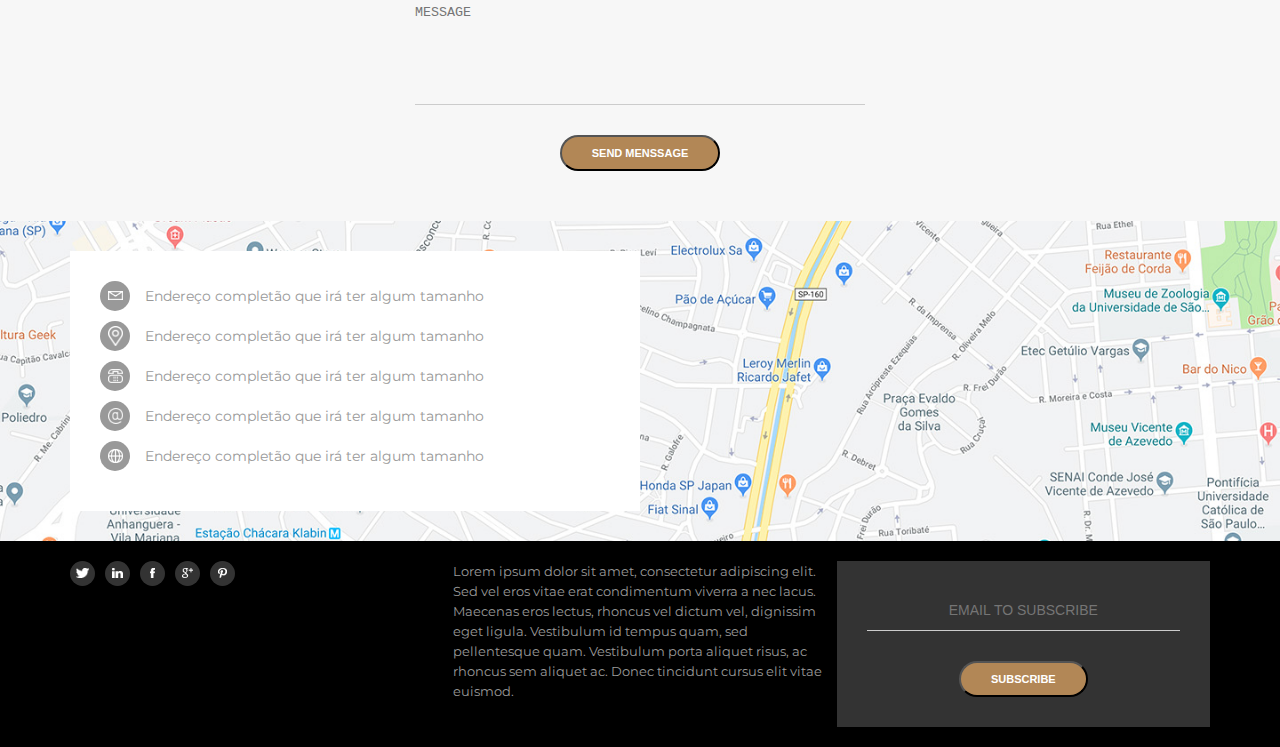
<file: home.html>
<!DOCTYPE html>
<html lang="en">
  <head>
    <meta charset="UTF-8" />
    <meta name="viewport" content="width=device-width, initial-scale=1.0" />
    <title>AWAX</title>
    <link rel="preconnect" href="https://fonts.googleapis.com" />
    <link rel="preconnect" href="https://fonts.gstatic.com" crossorigin />
    <link
      href="https://fonts.googleapis.com/css2?family=Montserrat:wght@300;400;600;700&display=swap"
      rel="stylesheet"
    />
    <link rel="stylesheet" href="./assets/css/style.css" />
  </head>
  <body>
    <header>
      <div class="header">
        <div class="logo">
          <img src="./assets/images/logo.svg" alt="logo" />
        </div>
        <div class="menu">
          <nav>
            <ul>
              <li class="active"><a href="">Home</a></li>
              <li><a href="">About Us</a></li>
              <li><a href="">Services</a></li>
              <li><a href="">Our Projects</a></li>
              <li><a href="">Our Team</a></li>
              <li><a href="">Happy Clients</a></li>
              <li><a href="">Price</a></li>
              <li><a href="">Some Facts</a></li>
              <li><a href="">Contact Us</a></li>
            </ul>
          </nav>
        </div>
      </div>
    </header>
    <main>
      <section class="banner">
        <div class="sliders" style="margin-left: 0vw">
          <div class="slide">
            <div class="slideArea">
              <h1>
                Design is about <br />
                <span>Communication</span>
              </h1>
              <h2>Call Us: +00 0 321 4574</h2>
              <a href="#" class="button">Get in Touch!</a>
            </div>
          </div><div class="slide">
            <div class="slideArea">
              <h1>
                Design is about <br />
                <span>Alogo</span>
              </h1>
              <h2>Call Us: +00 0 321 4574</h2>
              <a href="#" class="button">Get in Touch!</a>
            </div>
          </div><div class="slide">
            <div class="slideArea">
              <h1>
                Design is about <br />
                <span>Teste</span>
              </h1>
              <h2>Call Us: +00 0 321 4574</h2>
              <a href="#" class="button">Get in Touch!</a>
            </div>
          </div>
        </div>

        <div class="sliders-pointers">
          <div class="pointer active"></div>
          <div class="pointer"></div>
          <div class="pointer"></div>
        </div>
      </section>

      <section class="default ligth">
        <div class="section-title">About Us</div>
        <div class="section-desc">Who we are?</div>
        <div class="section-body">
          <div class="section-aboutus">
            <div class="section-aboutus--left">
              <p>Lorem ipsum dolor sit amet, consectetur adipiscing elit. Sed pulvinar et ex sit amet varius. Sed eget porta felis. Maecenas a turpis eu nulla accumsan sagittis vitae ut neque. Sed aliquam magna eu tincidunt finibus. Morbi tincidunt auctor felis, non dictum enim finibus a. In dapibus ante sit amet rutrum tempus. Vivamus finibus rhoncus vulputate. Pellentesque aliquam justo pretium, blandit nulla non, mollis nunc.</p>
              <br>
              <a href="#" class="button">Learn More</a>
            </div>
            <div class="section-aboutus--right">
              <img src="./media/foto9.jpg" alt="fotball">
              
            </div>
          </div>
        </div>
      </section>

      <section class="default dark">
        <div class="section-title">Services</div>
        <div class="section-desc">Service that we provide</div>
        <div class="section-body">
          <div class="section-sevces">
            <div class="section-service">
              <img src="./assets/images/medalha.png" alt="icon">
              <h4>high Quality Design</h4>
              <p>Lorem ipsum dolor</p>
            </div>
            <div class="section-service">
              <img src="./assets/images/estrela.png" alt="icon">
              <h4>Modern Design</h4>
              <p>Lorem ipsum dolor sit amet</p>
            </div>
            <div class="section-service">
              <img src="./assets/images/relogio.png" alt="icon">
              <h4>Regular Updates</h4>
              <p>Lorem ipsum dolor</p>
            </div>
            <div class="section-service">
              <img src="./assets/images/balao.png" alt="icon">
              <h4>Past And Free Support</h4>
              <p>Duis ligula nisl, tempus quis</p>
            </div>
          </div>
        </div>
      </section>

      <section class="default ligth">
        <div class="section-title">Our Projets</div>
        <div class="section-desc">What we crate</div>
        <div class="section-body">
          <div class="section-projects">
            <div class="section-projects---filtros">
              <ul>
                <li >All</li>
                <li class="active">Photos</li>
                <li>Branding</li>
                <li>Adverts</li>
                <li>Development</li>
                <li>MSC</li>
              </ul>
            </div>

            <div class="section-projects--photos">
              <div class="section-projects--photo">
                <div class="section-projects--photoarea">
                  <div class="section-projects--photoinfo">
                    <h5>ABOUT</h5>
                    <p>There are many variations</p>
                  </div>
                  <img src="./media/foto1.jpg" alt="">
                </div>
              </div>
              <div class="section-projects--photo">
                <div class="section-projects--photoarea">
                  <div class="section-projects--photoinfo">
                    <h5>ABOUT</h5>
                    <p>There are many variations</p>
                  </div>
                  <img src="./media/foto2.jpg" alt="">
                </div>
              </div>
              <div class="section-projects--photo">
                <div class="section-projects--photoarea">
                  <div class="section-projects--photoinfo">
                    <h5>ABOUT</h5>
                    <p>There are many variations</p>
                  </div>
                  <img src="./media/foto3.jpg" alt="">
                </div>
              </div>
              <div class="section-projects--photo">
                <div class="section-projects--photoarea">
                  <div class="section-projects--photoinfo">
                    <h5>ABOUT</h5>
                    <p>There are many variations</p>
                  </div>
                  <img src="./media/foto4.jpg" alt="">
                </div>
              </div>
              <div class="section-projects--photo">
                <div class="section-projects--photoarea">
                  <div class="section-projects--photoinfo">
                    <h5>ABOUT</h5>
                    <p>There are many variations</p>
                  </div>
                  <img src="./media/foto5.jpg" alt="">
                </div>
              </div>
              <div class="section-projects--photo">
                <div class="section-projects--photoarea">
                  <div class="section-projects--photoinfo">
                    <h5>ABOUT</h5>
                    <p>There are many variations</p>
                  </div>
                  <img src="./media/foto6.jpg" alt="">
                </div>
              </div>
              <div class="section-projects--photo">
                <div class="section-projects--photoarea">
                  <div class="section-projects--photoinfo">
                    <h5>ABOUT</h5>
                    <p>There are many variations</p>
                  </div>
                  <img src="./media/foto1.jpg" alt="">
                </div>
              </div>
              <div class="section-projects--photo">
                <div class="section-projects--photoarea">
                  <div class="section-projects--photoinfo">
                    <h5>ABOUT</h5>
                    <p>There are many variations</p>
                  </div>
                  <img src="./media/foto2.jpg" alt="">
                </div>
              </div>
              <div class="section-projects--photo">
                <div class="section-projects--photoarea">
                  <div class="section-projects--photoinfo">
                    <h5>ABOUT</h5>
                    <p>There are many variations</p>
                  </div>
                  <img src="./media/foto3.jpg" alt="">
                </div>
              </div>
              <div class="section-projects--photo">
                <div class="section-projects--photoarea">
                  <div class="section-projects--photoinfo">
                    <h5>ABOUT</h5>
                    <p>There are many variations</p>
                  </div>
                  <img src="./media/foto4.jpg" alt="">
                </div>
              </div>
              <div class="section-projects--photo">
                <div class="section-projects--photoarea">
                  <div class="section-projects--photoinfo">
                    <h5>ABOUT</h5>
                    <p>There are many variations</p>
                  </div>
                  <img src="./media/foto5.jpg" alt="">
                </div>
              </div>
              <div class="section-projects--photo">
                <div class="section-projects--photoarea">
                  <div class="section-projects--photoinfo">
                    <h5>ABOUT</h5>
                    <p>There are many variations</p>
                  </div>
                  <img src="./media/foto6.jpg" alt="">
                </div>
              </div>
            </div>

            <a href="#" class="button">More Projects</a>
          </div>
        </div>
      </section>

      <section class="default dark bg-team">
        <div class="section-team-area">
          <div class="section-title">Our team</div>
          <div class="section-desc">Our Co-workers</div>
            <div class="section-body">
              <div class="section-team">
                <div class="sliders" style="margin-left: 0vw">
                  <div class="slide">
                    <div class="slideArea">
                     <img src="./media/mulher1.png" alt="woman" class="section-team--avatar">
                     <div class="section-team--name">Jane Doe</div>
                     <div class="section-team--role">Master mind</div>
                     <div class="section-team--social">
                      <a href="#"><img src="./assets/images/facebook.png" alt="facebook"></a>
                      <a href="#"><img src="./assets/images/googleplus.png" alt="googleplus"></a>
                      <a href="#"><img src="./assets/images/linkedin.png" alt="linkedin"></a>
                      <a href="#"><img src="./assets/images/pinterest.png" alt="pinterest"></a>
                      <a href="#"><img src="./assets/images/twitter.png" alt="twitter"></a>
                     </div>
                    </div>
                  </div><div class="slide">
                    <div class="slideArea">
                      <img src="./media/homem1.png" alt="woman" class="section-team--avatar">
                      <div class="section-team--name">Mike Chiller</div>
                      <div class="section-team--role">Create Head</div>
                      <div class="section-team--social">
                       <a href="#"><img src="./assets/images/facebook.png" alt="facebook"></a>
                       <a href="#"><img src="./assets/images/googleplus.png" alt="googleplus"></a>
                       <a href="#"><img src="./assets/images/linkedin.png" alt="linkedin"></a>
                       <a href="#"><img src="./assets/images/pinterest.png" alt="pinterest"></a>
                       <a href="#"><img src="./assets/images/twitter.png" alt="twitter"></a>
                      </div>
                    </div>
                  </div><div class="slide">
                    <div class="slideArea">
                      <img src="./media/mulher2.png" alt="woman" class="section-team--avatar">
                      <div class="section-team--name">Annda Johns</div>
                      <div class="section-team--role">Technical Lead</div>
                      <div class="section-team--social">
                       <a href="#"><img src="./assets/images/facebook.png" alt="facebook"></a>
                       <a href="#"><img src="./assets/images/googleplus.png" alt="googleplus"></a>
                       <a href="#"><img src="./assets/images/linkedin.png" alt="linkedin"></a>
                       <a href="#"><img src="./assets/images/pinterest.png" alt="pinterest"></a>
                       <a href="#"><img src="./assets/images/twitter.png" alt="twitter"></a>
                      </div>
                    </div>
                  </div><div class="slide">
                    <div class="slideArea">
                      <img src="./media/mulher1.png" alt="woman" class="section-team--avatar">
                      <div class="section-team--name">Jane Doe</div>
                      <div class="section-team--role">Master mind</div>
                      <div class="section-team--social">
                       <a href="#"><img src="./assets/images/facebook.png" alt="facebook"></a>
                       <a href="#"><img src="./assets/images/googleplus.png" alt="googleplus"></a>
                       <a href="#"><img src="./assets/images/linkedin.png" alt="linkedin"></a>
                       <a href="#"><img src="./assets/images/pinterest.png" alt="pinterest"></a>
                       <a href="#"><img src="./assets/images/twitter.png" alt="twitter"></a>
                      </div>
                    </div>
                  </div>
                </div>
              </div>

              <div class="sliders-pointers">
                <div class="pointer active"></div>
                <div class="pointer"></div>
                <div class="pointer"></div>
              </div>
            </div>
          </div>
        </div>
      </section>

      <section class="default light testimonials">
        <div class="section-title">Happy Clients</div>
        <div class="section-desc">Client Reviews</div>
        <div class="section-body">
            <div class="section-testimonials">
                <div class="sliders" style="margin-left:0;">
                    <div class="slide">
                        <div class="slidearea">
                            <img class="section-testimonials--avatar" src="media/homem2.png" />
                            <div class="section-testimonials--name">John Doe</div>
                            <div class="section-testimonials--role">Head of PR Department</div>
                            <img class="section-testimonials--quoteimg" src="assets/images/quote.png" />
                            <div class="section-testimonials--quote">Lorem ipsum dolor sit amet, consectetur adipiscing elit. Sed vel eros vitae erat condimentum viverra a nec lacus. Maecenas eros lectus, rhoncus vel dictum vel, dignissim eget ligula. Vestibulum id tempus quam, sed pellentesque quam.</div>
                        </div>
                    </div><div class="slide">
                        <div class="slidearea">
                            <img class="section-testimonials--avatar" src="media/homem2.png" />
                            <div class="section-testimonials--name">John Doe</div>
                            <div class="section-testimonials--role">Head of PR Department</div>
                            <img class="section-testimonials--quoteimg" src="assets/images/quote.png" />
                            <div class="section-testimonials--quote">Lorem ipsum dolor sit amet, consectetur adipiscing elit. Sed vel eros vitae erat condimentum viverra a nec lacus. Maecenas eros lectus, rhoncus vel dictum vel, dignissim eget ligula. Vestibulum id tempus quam, sed pellentesque quam.</div>
                        </div>
                    </div><div class="slide">
                        <div class="slidearea">
                            <img class="section-testimonials--avatar" src="media/homem2.png" />
                            <div class="section-testimonials--name">John Doe</div>
                            <div class="section-testimonials--role">Head of PR Department</div>
                            <img class="section-testimonials--quoteimg" src="assets/images/quote.png" />
                            <div class="section-testimonials--quote">Lorem ipsum dolor sit amet, consectetur adipiscing elit. Sed vel eros vitae erat condimentum viverra a nec lacus. Maecenas eros lectus, rhoncus vel dictum vel, dignissim eget ligula. Vestibulum id tempus quam, sed pellentesque quam.</div>
                        </div>
                    </div>
                </div>
                <div class="sliders-pointers">
                    <div class="pointer active"></div>
                    <div class="pointer"></div>
                    <div class="pointer"></div>
                </div>
            </div>
        </div>
      </section>

      <section class="default section-companies">
        <div class="section-body">
            <div class="section-companies--area">
                <div class="section-company">
                    <img src="media/empresa1.png" />
                </div>
                <div class="section-company">
                    <img src="media/empresa2.png" />
                </div>
                <div class="section-company">
                    <img src="media/empresa3.png" />
                </div>
                <div class="section-company">
                    <img src="media/empresa4.png" />
                </div>
                <div class="section-company">
                    <img src="media/empresa5.png" />
                </div>
                <div class="section-company">
                    <img src="media/empresa6.png" />
                </div>
            </div>
        </div>
      </section>

      <section class="default ligth bg-price">
        <div class="section-title">Price</div>
        <div class="section-desc">Princing table</div>
        <div class="section-body">
              <div class="section-prices">
                <div class="prices" >
                  <div class="price">
                    <div class="priceArea">
                     <h3>Express</h3>
                     <div class="priceText">$ 9.99</div>
                     <div class="month">/Month</div>
                      <div class="benefits">
                        Traking Issues
                        <br>
                        Add bugs through email
                        <br>
                        Notifications
                        <br>
                        Time tracking
                        <br>
                        Custom views
                     </div>

                     <a href="#">CHOOSE</a>
                    </div>
                  </div>

                  <div class="price">
                    <div class="priceArea">
                     <h3>Express</h3>
                     <div class="priceText">$ 9.99</div>
                     <div class="month">/Month</div>
                     <div class="benefits">
                        Traking Issues
                        <br>
                        Add bugs through email
                        <br>
                        Notifications
                        <br>
                        Time tracking
                        <br>
                        Custom views
                     </div>

                     <a href="#">CHOOSE</a>
                    </div>
                  </div>
  
                  <div class="price">
                    <div class="priceArea">
                     <h3>Express</h3>
                     <div class="priceText">$ 9.99</div>
                     <div class="month">/Month</div>
                     <div class="benefits">
                        Traking Issues
                        <br>
                        Add bugs through email
                        <br>
                        Notifications
                        <br>
                        Time tracking
                        <br>
                        Custom views
                     </div>

                     <a href="#">CHOOSE</a>
                    </div>
                  </div>
                  <div class="price">
                    <div class="priceArea">
                     <h3>Express</h3>
                     <div class="priceText">$ 9.99</div>
                     <div class="month">/Month</div>
                     <div class="benefits">
                        Traking Issues
                        <br>
                        Add bugs through email
                        <br>
                        Notifications
                        <br>
                        Time tracking
                        <br>
                        Custom views
                     </div>

                     <a href="#">CHOOSE</a>
                    </div>
                </div>
                </div>
              </div>

          
        </div>
      </section>

      <section class="default ligth bg-premium">
        <div class="section-title">Premium</div>
        <div class="section-desc">Even more features available</div>
        <div class="section-body">
          <div class="section-premium">
            <div class="section-premium--boxes">
              <img src="./media/boxes.png" alt="boxes">
            </div>
            <div class="section-premium--features">
              <div class="feature">
                <img src="./assets/images/check.png" alt="check">
                <div class="feature-body">
                  <h3>First Feature</h3>
                  <p>Lorem ipsum dolor sit amet, 
                    consectetur adipiscing elit. Maecenas aliquet tellus tellus, 
                    maximus lacinia lorem sodales ac. Aliquam.
                  </p>
                  <ul>
                    <li><span></span> Feature one</li>
                    <li><span></span> Feature two</li>
                    <li><span></span> Feature Three</li>
                  </ul>
                </div>
              </div>
              <div class="feature">
                <img src="./assets/images/check.png" alt="check">
                <div class="feature-body">
                  <h3>Second Feature</h3>
                  <p>Lorem ipsum dolor sit amet.
                  </p>
                </div>
              </div>
              <div class="feature">
                <img src="./assets/images/check.png" alt="check">
                <div class="feature-body">
                  <h3>Third Feature</h3>
                  <p>Maximus lacinia lorem sodales ac. Aliquam.
                  </p>
                </div>
              </div>
            </div>
          </div>
          <div class="sliders-pointers">
            <div class="pointer active"></div>
            <div class="pointer"></div>
            <div class="pointer"></div>
          </div>
          <a href="#" class="button">Get in touch!</a>
        </div>
      </section>
      <section class="default dark">
        <div class="section-title">Some Facts</div>
        <div class="section-desc">About our Work</div>
        <div class="section-body">
          <div class="section-facts">
            <div class="section-fact">
              <h3>1000</h3>
              <div class="section-fact-line"></div>
              <h4>DESIGN PROJECTS RELEASED</h4>
              <p>Lorem ipsum dolor</p>
            </div>
            <div class="section-fact">
              <h3>900</h3>
              <div class="section-fact-line"></div>
              <h4>PHOTOS</h4>
              <p>Lorem ipsum dolor sit amet</p>
            </div>
            <div class="section-fact">
              <h3>500</h3>
              <div class="section-fact-line"></div>
              <h4>RMARKETING IDEAS</h4>
              <p>Lorem ipsum dolor</p>
            </div>
            <div class="section-fact">
              <h3>100</h3>
              <div class="section-fact-line"></div>
              <h4>EXHIBITIONS</h4>
              <p>Duis ligula nisl, tempus quis</p>
            </div>
          </div>
        </div>
      </section>

      <section class="section-share">
        <div class="section-share--legend">
            <img src="assets/images/share.png" />
            Tell About Us:
        </div>
        <div class="section-share--item">
            <div class="section-share--icon twitter">
                <img src="assets/images/twitter.png" />
            </div>
            152
        </div>
        <div class="section-share--item">
            <div class="section-share--icon linkedin">
                <img src="assets/images/linkedin.png" />
            </div>
            152
        </div>
        <div class="section-share--item">
            <div class="section-share--icon facebook">
                <img src="assets/images/facebook.png" />
            </div>
            152
        </div>
        <div class="section-share--item">
            <div class="section-share--icon googleplus">
                <img src="assets/images/googleplus.png" />
            </div>
            152
        </div>
        <div class="section-share--item">
            <div class="section-share--icon pinterest">
                <img src="assets/images/pinterest.png" />
            </div>
            152
        </div>
    </section>

    <section class="default ligth">
      <div class="section-title">Contact Us</div>
      <div class="section-desc">Our agency located in melbourne, australia</div>
      <div class="section-body">
        <div class="section-contact">
          <form action="POST">
            <div class="section-contact--split">
              <input type="text" name="name" placeholder="NAME" required>
              <input type="text" name="name" placeholder="EMAIL">
            </div>
            <input type="text" name="subject" placeholder="SUBJECT">
            <textarea name="message" id="message" placeholder="MESSAGE"></textarea>
            <input type="submit" value="SEND MENSSAGE" class="button">
          </form>
        </div>
      </div>
    </section>

    <section class="section-map">
      <div class="section-map--area">
          <div class="section-map--info">
                  <div class="section-map--info-item">
                      <div class="section-map--info-item-img">
                          <img src="assets/images/carta.png" />
                      </div>
                      Endereço completão que irá ter algum tamanho
                  </div>
                  <div class="section-map--info-item">
                      <div class="section-map--info-item-img">
                          <img src="assets/images/localizacao.png" />
                      </div>
                      Endereço completão que irá ter algum tamanho
                  </div>
                  <div class="section-map--info-item">
                      <div class="section-map--info-item-img">
                          <img src="assets/images/telefone.png" />
                      </div>
                      Endereço completão que irá ter algum tamanho
                  </div>
                  <div class="section-map--info-item">
                      <div class="section-map--info-item-img">
                          <img src="assets/images/arroba.png" />
                      </div>
                      Endereço completão que irá ter algum tamanho
                  </div>
                  <div class="section-map--info-item">
                      <div class="section-map--info-item-img">
                          <img src="assets/images/web.png" />
                      </div>
                      Endereço completão que irá ter algum tamanho
                  </div>
          </div>
      </div>
  </section>
    </main>
    <footer>
      <div class="footer--area">
        <div class="footer--item area1">
            <div class="footer-social">
                <a href=""><img src="assets/images/twitter.png"></a>
                <a href=""><img src="assets/images/linkedin.png"></a>
                <a href=""><img src="assets/images/facebook.png"></a>
                <a href=""><img src="assets/images/googleplus.png"></a>
                <a href=""><img src="assets/images/pinterest.png"></a>
            </div>
        </div>
        <div class="footer--item area2">
                Lorem ipsum dolor sit amet, consectetur adipiscing elit. Sed vel eros vitae erat condimentum viverra a nec lacus. Maecenas eros lectus, rhoncus vel dictum vel, dignissim eget ligula. Vestibulum id tempus quam, sed pellentesque quam. Vestibulum porta aliquet risus, ac rhoncus sem aliquet ac. Donec tincidunt cursus elit vitae euismod.
        </div>
        <div class="footer--item area3">
            <form method="POST">
                <input type="email" name="email" placeholder="EMAIL TO SUBSCRIBE">
                <button class="button">Subscribe</button>
            </form>
        </div>
    </div>
    </footer>
  </body>
</html>
</file>
<file: assets/css/style.css>
* {
  margin: 0;
  padding: 0;
  box-sizing: border-box;
}

body {
  font-family: "Montserrat", sans-serif;
  font-size: 14px;
  overflow-x: hidden;
}

header {
  height: 100px;
  background-color: rgb(0, 0, 0);
}

.header {
  display: flex;
  max-width: 1140px;
  height: 100px;
  color: white;
  margin: auto;
  align-items: center;
}

.logo {
  width: 50px;
}

.menu-opener {
  display: none;
}

.menu {
  display: flex;
  justify-content: flex-end;
  flex: 1;
}

.menu ul,
.menu li {
  list-style: none;
}

.menu ul {
  display: flex;
}

.menu li a {
  color: #fff;
  text-transform: uppercase;
  font-weight: 600;
  text-decoration: none;
  padding-left: 10px;
  padding-right: 10px;
  height: 100px;
  display: flex;
  align-items: center;
  border-bottom: solid 5px #000000;
}

.menu li a:hover,
.menu .active a {
  border-bottom: solid 5px #b28756;
  color: #c2c2c2;
}

.banner {
  height: calc(100vh - 100px);
  background-color: #333;
  background-image: url(../images/bg.jpg);
  background-size: cover;
  background-position: bottom;
  overflow: hidden;
}

.button {
  display: inline-block;
  background-color: #b28756;
  color: white;
  text-transform: uppercase;
  font-weight: 600;
  font-size: 11px;
  text-decoration: none;
  padding: 10px 30px;
  margin-top: 30px;
  border-radius: 20px;
}

.banner .sliders {
  width: 1000vw;
  height: 100%;
  background-color: rgba(0, 0, 0, 0.8);
}

.banner .slide {
  width: 100vw;
  height: 100%;
  display: inline-block;
}

.banner .slideArea {
  display: flex;
  height: 100%;
  flex-direction: column;
  justify-content: center;
  align-items: center;
  color: white;
}

.banner h1 {
  text-transform: uppercase;
  font-weight: bold;
  font-size: 50px;
}

.banner h1 span {
  color: #b28756;
}

.banner h2 {
  text-transform: uppercase;
  margin-top: 20px;
}

.banner .sliders-pointers {
  width: 100vw;
  height: 20px;
  position: absolute;
  margin-top: -50px;
  display: flex;
  justify-content: center;
  align-items: center;
  gap: 10px;
}

.banner .sliders-pointers .pointer {
  width: 12px;
  height: 12px;
  border: solid #b28756 1px;
  border-radius: 8px;
  cursor: pointer;
}
.banner .sliders-pointers .active {
  cursor: pointer;
  background-color: #b28756;
}

.default {
  padding-top: 50px;
  padding-bottom: 50px;
}

.default .section-title,
.default .section-desc {
  text-transform: uppercase;
  text-align: center;
  font-weight: 600;
}

.default .section-body {
  max-width: 1140px;
  margin: auto;
}

.default .section-title {
  font-size: 20px;
}

.default .section-desc {
  font-size: 10px;
  color: #ccc;
  margin-top: 10px;
  margin-bottom: 40px;
}

.default.ligth {
  background-color: #f7f7f7;
}

.default.ligth .section-title,
.default.ligth .section-body {
  color: #000;
}

.default.dark {
  background-color: #000;
}

.default.dark .section-title,
.default.dark .section-body {
  color: #ffffff;
}

footer {
  background-color: #000;
  padding: 20px;
}
.footer--area {
  max-width: 1140px;
  margin: auto;
  color: #fff;
  display: flex;
}
.footer--item {
  flex: 1;
}
.footer-social {
  display: flex;
}
.footer-social a {
  display: block;
  width: 25px;
  height: 25px;
  background-color: #333;
  display: flex;
  justify-content: center;
  align-items: center;
  border-radius: 13px;
  margin-right: 10px;
}
.footer-social a:hover {
  background-color: #b28756;
}
.footer-social img {
  height: 10px;
}
.footer--item.area2 {
  color: #999;
  line-height: 20px;
  font-size: 13px;
  padding: 0 10px 10px 10px;
}
.footer--item.area3 form {
  background-color: #333;
  text-align: center;
  padding: 30px;
}
.footer--item.area3 input {
  width: 100%;
  height: 40px;
  border: 0;
  background: transparent;
  border-bottom: 1px solid #ccc;
  outline: 0;
  color: #fff;
  font-size: 14px;
  text-align: center;
}

/*--------------------------------------*/

.section-aboutus {
  display: flex;
}

.section-aboutus--left {
  flex: 1;
}

.section-aboutus--left p {
  font-size: 14px;
  line-height: 25px;
}

.section-aboutus--right {
  width: 520px;
  text-align: center;
}

.section-aboutus--right img {
  width: 480px;
  box-shadow: 0px 5px 10px rgba(61, 61, 61, 0.897);
}

.section-services {
  display: flex;
}

.section-service {
  flex: 1;
  text-align: center;
  border-left: 1px solid #333;
  padding: 15px;
}

.section-service:last-child {
  border-right: 1px solid #333;
}

.section-service h4 {
  margin-top: 20px;
  text-transform: uppercase;
  font-size: 18px;
}

.section-service p {
  margin-top: 10px;
  font-size: 10;

  color: #999;
}

.section-projects {
  display: flex;
  flex-direction: column;
  align-items: center;
}

.section-projects---filtros {
  border: 1px solid #ccc;
  background-color: #eee;
  border-radius: 30px;
  display: inline-block;
  padding: 0px 20px;
}

.section-projects---filtros ul,
.section-projects---filtros li {
  list-style: none;
}

.section-projects---filtros li {
  display: inline-block;
  padding: 10px;
  text-transform: uppercase;
  font-size: 11px;
  border-left: 1px solid #ccc;
  color: #555;
  border-bottom: 3px solid #eee;
  cursor: pointer;
}

.section-projects---filtros li:hover,
.section-projects---filtros li.active {
  border-bottom: 3px solid #b28756;
}

.section-projects---filtros li:first-child {
  border-left: 0;
}

.section-projects--photos {
  width: 100vw;
  max-width: 1140px;
  margin-top: 20px;

  display: flex;
  flex-wrap: wrap;
  justify-content: center;
}

.section-projects--photo {
  width: 280px;
}

.section-projects--photoarea {
  margin: 10px;
  width: 260px;
  height: 160px;
}

.section-projects--photoarea img {
  width: inherit;
  height: inherit;
}
.section-projects--photoinfo {
  position: absolute;
  background-color: rgba(0, 0, 0, 0.5);
  width: inherit;
  height: inherit;
  display: none;
  flex-direction: column;
  justify-content: center;
  align-items: center;
  color: #fff;
}

.section-projects--photoinfo h5 {
  font-size: 18px;
  font-weight: 600;
}

.section-projects--photoarea:hover .section-projects--photoinfo {
  display: flex;
  cursor: pointer;
}

.bg-team {
  background-image: url("../images/bg.jpg");
  background-size: cover;
  background-position: center;
  padding: 0;
}

.section-team {
  overflow: hidden;
  max-width: 880px;
  margin: auto;
}

.section-team-area {
  background-color: rgba(0, 0, 0, 0.8);
  padding-top: 50px;
  padding-bottom: 50px;
}

.section-team .sliders {
  width: 1000vw;
  height: 100%;
}

.section-team .slide {
  width: 280px;
  height: 100%;
  min-height: 300px;
  display: inline-block;
  background-color: #fff;
  margin-right: 20px;
}

.section-team .slideArea {
  display: flex;
  height: 100%;
  flex-direction: column;
  justify-content: center;
  align-items: center;
  color: rgb(0, 0, 0);
  padding: 30px;
}

.section-team-area .sliders-pointers {
  margin-top: 30px;
  height: 20px;
  display: flex;
  justify-content: center;
  align-items: center;
  gap: 10px;
}

.section-team-area .sliders-pointers .pointer {
  width: 12px;
  height: 12px;
  border: solid #b28756 1px;
  border-radius: 8px;
  cursor: pointer;
}
.section-team-area .sliders-pointers .active {
  cursor: pointer;
  background-color: #b28756;
}

.section-team--avatar {
  width: 150px;
  height: auto;
}

.section-team--name {
  text-transform: uppercase;
  font-weight: 600;
  font-size: 17px;
  margin-top: 30px;
}

.section-team--role {
  font-size: 14px;
  color: #999;
  margin-top: 5px;
}

.section-team--social {
  display: flex;
  margin-top: 20px;
  gap: 10px;
}

.section-team--social a {
  display: inline-flex;
  justify-content: center;
  align-items: center;
  width: 25px;
  height: 25px;
  background-color: #ccc;
  border-radius: 13px;
}

.section-team--social a:hover {
  background-color: #b28756;
}

.testimonials {
  background-color: #f7f7f7;
}

.testimonials .section-body {
  max-width: initial;
}
.section-testimonials {
  overflow: hidden;
}
.section-testimonials .sliders {
  width: 1000vw;
  height: 100%;
}
.section-testimonials .slide {
  width: 100vw;
  height: 100%;
  display: inline-block;
}
.section-testimonials .slidearea {
  display: flex;
  flex-direction: column;
  height: 100%;
  justify-content: center;
  align-items: center;
}

.section-testimonials--avatar {
  width: 100px;
}
.section-testimonials--name {
  font-weight: bold;
  font-size: 16px;
  margin-top: 20px;
}
.section-testimonials--role {
  font-size: 14px;
}
.section-testimonials--quoteimg {
  width: 20px;
  margin-top: 30px;
}
.section-testimonials--quote {
  margin-top: 10px;
  font-size: 13px;
  max-width: 700px;
  color: #555;
  text-align: center;
  line-height: 25px;
  margin-left: 30px;
  margin-right: 30px;
}
.section-testimonials .sliders-pointers {
  width: 100vw;
  height: 20px;
  display: flex;
  justify-content: center;
  align-items: center;
  margin-top: 40px;
}
.section-testimonials .pointer {
  width: 15px;
  height: 15px;
  border: 2px solid #b28756;
  border-radius: 8px;
  margin-left: 5px;
  margin-right: 5px;
  cursor: pointer;
}
.section-testimonials .pointer.active {
  background-color: #b28756;
}

.section-companies {
  border-top: 1px solid #ddd;
  border-bottom: 1px solid #ddd;
}

.section-companies--area {
  display: flex;
  align-items: center;
}
.section-company {
  flex: 1;
  text-align: center;
}

.bg-price {
  background-color: #f7f7f7;
  height: auto;
}

.section-prices {
  padding-top: 50px;
  padding-bottom: 50px;
}

.section-prices .prices {
  display: flex;
  justify-content: center;
  height: 100%;
}

.section-prices .price {
  width: 280px;
  height: 100%;
  min-height: 300px;
  background-color: #fff;
  margin-right: 20px;
}

.section-prices .priceArea {
  display: flex;
  height: 100%;
  flex-direction: column;
  justify-content: center;
  align-items: center;
  color: rgb(0, 0, 0);
  padding: 30px;
}

.section-prices .priceArea {
  display: flex;
  flex-direction: column;
  justify-content: center;
  align-items: center;
}

.section-prices h3 {
  font-weight: 600;
  font-size: 18px;
}

.section-prices .priceText {
  text-transform: uppercase;
  margin-top: 12px;
  font-weight: 700;
  font-size: 36px;
}

.section-prices .month {
  text-transform: uppercase;
  margin-top: 4px;
  font-weight: 400;
  font-size: 12px;
  color: #999;
}

.section-prices .benefits {
  text-align: center;
  color: #333;
  margin-top: 10px;
  line-height: 35px;
}

.section-prices .benefits span {
  display: inline-block;
  width: 20px;
  height: 1px;
  background-color: #555;
}

.priceArea a {
  text-decoration: none;
  color: #fff;
  background-color: #373737;
  padding: 14px 38px;
  border-radius: 25px;
  margin-top: 15px;
}

.priceArea a:hover {
  transition: 0.3s;
  background-color: #b28756;
}

.default.ligth.bg-premium {
  border-top: 1px solid #ddd;
  border-bottom: 1px solid #ddd;
  background-color: #ffffff;
}

.bg-premium .section-body {
  display: flex;
  flex-direction: column;
  align-items: center;
}

.section-premium {
  display: flex;
  justify-content: center;
  align-items: center;
  gap: 120px;
}

.section-premium--boxes {
  display: flex;
  justify-content: center;
  align-items: center;
  flex: 1;
}

.section-premium--boxes img {
  width: 100%;
}

.section-premium--features {
  display: flex;
  flex-direction: column;
  justify-content: space-between;
  flex: 1;
}

.section-premium--features .feature {
  display: flex;
  align-items: start;
  gap: 25px;
}

.section-premium--features .feature img {
  width: 30px;
}

.section-premium--features .feature .feature-body {
  display: flex;
  flex-direction: column;
}

.section-premium--features .feature:first-child p {
  margin-bottom: 0;
}

.section-premium--features .feature:last-child p {
  margin-bottom: 0;
}

.section-premium--features p {
  width: 450px;
  color: #999;
  margin-top: 10px;
  line-height: 20px;
  margin-bottom: 15px;
}

.section-premium--features li {
  margin-top: 5px;
  list-style: none;
  color: #999;
}

.section-premium--features li:last-child {
  padding-bottom: 15px;
}

.section-premium--features li span {
  display: inline-block;
  background-color: #999;
  width: 18px;
  height: 1px;
  margin-right: 5px;
  margin-bottom: 4px;
}

.section-premium--features .feature h3 {
  font-size: 20px;
  font-weight: 600;
}

.bg-premium .section-body .sliders-pointers {
  width: 1100px;
  height: 20px;
  display: flex;
  justify-content: center;
  align-items: center;
  margin-top: 40px;
  padding-top: 40px;
  margin-bottom: 10px;
  border-top: 1px solid #999999a2;
}
.bg-premium .section-body .pointer {
  width: 15px;
  height: 15px;
  border: 2px solid #b28756;
  border-radius: 8px;
  margin-left: 5px;
  margin-right: 5px;
  cursor: pointer;
}
.bg-premium .section-body .pointer.active {
  background-color: #b28756;
}

.section-facts {
  display: flex;
}

.section-fact {
  flex: 1;
  text-align: center;
  padding: 15px;
}

.section-fact h4 {
  margin-top: 20px;
  text-transform: uppercase;
  font-size: 18px;
}

.section-fact p {
  margin-top: 10px;
  font-size: 10;
  color: #999;
}

.section-fact h3 {
  font-size: 45px;
  color: #b28756;
}

.section-fact-line {
  width: 20px;
  border-bottom: 1px solid #b28756;
  margin: auto;
}

.section-share {
  display: flex;
  justify-content: center;
  align-items: center;
  padding: 20px;
  background-color: #fff;
  color: #999;
}
.section-share--legend {
  display: flex;
  align-items: center;
  margin-right: 40px;
}
.section-share--legend img {
  margin-right: 10px;
}
.section-share--item {
  font-size: 12px;
  margin-right: 20px;
  display: flex;
  align-items: center;
  cursor: pointer;
}
.section-share--icon {
  width: 30px;
  height: 30px;
  border-radius: 15px;
  background-color: #ccc;
  margin-right: 5px;
  display: flex;
  justify-content: center;
  align-items: center;
}
.section-share--icon img {
  height: 12px;
}
.section-share--icon.twitter {
  background-color: #34c5f0;
}
.section-share--icon.linkedin {
  background-color: #127cb4;
}
.section-share--icon.facebook {
  background-color: #336297;
}
.section-share--icon.googleplus {
  background-color: #e74237;
}
.section-share--icon.pinterest {
  background-color: #b71c29;
}

.section-contact {
  max-width: 450px;
  margin: auto;
  text-align: center;
}
.section-contact input[type="text"],
.section-contact textarea {
  display: block;
  width: 100%;
  height: 40px;
  border: 0;
  background: transparent;
  border-bottom: 1px solid #ccc;
  outline: 0;
  margin-top: 10px;
}
.section-contact textarea {
  height: 100px;
  resize: none;
}
.section-contact--split {
  display: flex;
}
.section-contact--split input:first-child {
  margin-right: 20px;
}

.section-map {
  background-image: url("../images/mapa.jpg");
  background-size: cover;
  background-position: center;
  padding-top: 30px;
  padding-bottom: 30px;
}
.section-map--area {
  width: 100vw;
  max-width: 1140px;
  margin: auto;
}
.section-map--info {
  width: 50%;
  padding: 30px;
  background-color: #fff;
  color: #000;
}
.section-map--info-item {
  display: flex;
  align-items: center;
  color: #999;
  margin-bottom: 10px;
}
.section-map--info-item-img {
  width: 30px;
  height: 30px;
  display: inline-flex;
  justify-content: center;
  align-items: center;
  padding: 5px;
  background-color: #999;
  border-radius: 15px;
  margin-right: 15px;
}
.section-map--info-item-img img {
  width: 15px;
  height: auto;
}

@media (min-width: 450px) and (max-width: 800px) {
  .logo {
    margin-left: 30px;
  }
  .menu-opener {
    display: block;
    width: 1.5rem;
    margin-right: 30px;
  }

  nav {
    display: none;
    position: absolute;
    z-index: 99;
    background-color: rgba(0, 0, 0, 0.9);
    width: 70vw;
    height: calc(100vh - 300px);
    top: 100px;
    right: 0;
  }

  .menu ul {
    flex-direction: column;
  }

  .menu ul li a {
    font-weight: bold;
    height: 80px;
    font-size: 25px;
    margin-left: 50px;
    border: 0;
  }

  .menu .active a {
    border: 0;
    color: #b28756;
  }

  .section-aboutus {
    flex-direction: column;
    align-items: center;
    row-gap: 30px;
  }
  .section-aboutus--left {
    margin: 0 30px 30px 30px;
  }

  .section-aboutus--right {
    width: auto;
  }

  .section-services {
    flex-wrap: wrap;
  }

  .section-service {
    min-width: 50%;
    margin-bottom: 30px;
  }

  .section-service:last-child {
    border-right: 0;
  }

  .section-team {
    max-width: 580px;
  }

  .section-companies .section-companies--area {
    flex-wrap: wrap;
  }

  .section-company {
    min-width: 30%;
    margin-bottom: 30px;
  }

  .section-prices .prices {
    flex-wrap: wrap;
    row-gap: 30px;
  }

  .section-prices .prices .price {
    margin-right: 0;
  }

  .section-premium {
    flex-direction: column;
  }

  .section-facts {
    flex-wrap: wrap;
  }

  .section-fact {
    min-width: 50%;
    margin-bottom: 30px;
  }

  .section-contact {
    max-width: 450px;
  }

  .section-map {
    padding-left: 30px;
    padding-right: 30px;
  }

  .section-map--info {
    width: auto;
  }

  .section-map--area {
    width: auto;
  }

  .footer--area {
    display: flex;
    flex-direction: column;
    row-gap: 30px;
    align-items: center;
  }
}

@media (max-width: 449px) {
  .logo {
    margin-left: 30px;
  }
  .menu-opener {
    display: block;
    width: 1.5rem;
    margin-right: 30px;
  }

  nav {
    display: none;
    position: absolute;
    z-index: 99;
    background-color: rgba(0, 0, 0, 0.9);
    width: 80vw;
    height: calc(100vh - 140px);
    top: 100px;
    right: 0;
  }

  .banner h1 {
    font-size: 35px;
  }

  .banner h2 {
    font-size: 15px;
  }

  .menu ul {
    flex-direction: column;
  }

  .menu ul li a {
    font-weight: bold;
    height: 50px;
    font-size: 15px;
    margin-left: 30px;
    border: 0;
  }

  .menu .active a {
    border: 0;
    color: #b28756;
  }

  .section-aboutus {
    flex-direction: column;
    align-items: center;
    row-gap: 30px;
  }
  .section-aboutus--left {
    display: flex;
    flex-direction: column;
    align-items: center;
    text-align: justify;
    margin: 0 30px 30px 30px;
  }

  .section-aboutus--right {
    width: auto;
    margin: 0 30px 0 30px;
  }

  .section-aboutus--right img {
    width: 100%;
  }

  .section-projects--photo {
    width: 350px;
  }

  .section-projects--photoarea {
    width: 330px;
    height: auto;
  }

  .section-services {
    flex-wrap: wrap;
  }

  .section-service {
    min-width: 100%;
    margin-bottom: 30px;
  }

  .section-service:last-child {
    border-right: 0;
  }

  .section-projects---filtros {
    margin: 0 30px 0 30px;
  }
  .section-projects---filtros ul li {
    font-size: 16.05px;
  }

  .section-projects---filtros ul li:nth-child(4) {
    border-left: 0;
  }

  .section-team {
    max-width: 280px;
  }

  .section-companies .section-companies--area {
    flex-wrap: wrap;
  }

  .section-company {
    min-width: 50%;
    margin-bottom: 40px;
  }

  .section-prices .prices {
    flex-wrap: wrap;
    row-gap: 30px;
  }

  .section-prices .prices .price {
    margin-right: 0;
  }

  .section-premium {
    flex-direction: column;
  }

  .section-premium--boxes img {
    width: 80%;
  }

  .section-premium--features {
    margin: 0 30px 0 30px;
  }

  .section-premium--features p {
    width: auto;
  }

  .section-facts {
    flex-wrap: wrap;
  }

  .section-fact {
    min-width: 100%;
    margin-bottom: 30px;
  }

  .section-share {
    flex-wrap: wrap;
    row-gap: 20px;
  }

  .section-share--item {
    width: 18%;
  }

  .section-contact {
    max-width: 280px;
  }

  .section-map {
    padding: 0 0 260px 0;
  }

  .section-map--info {
    width: auto;
  }

  .section-map--area {
    width: auto;
  }

  .footer--area {
    display: flex;
    flex-direction: column;
    align-items: center;
    row-gap: 30px;
  }
}
</file>
